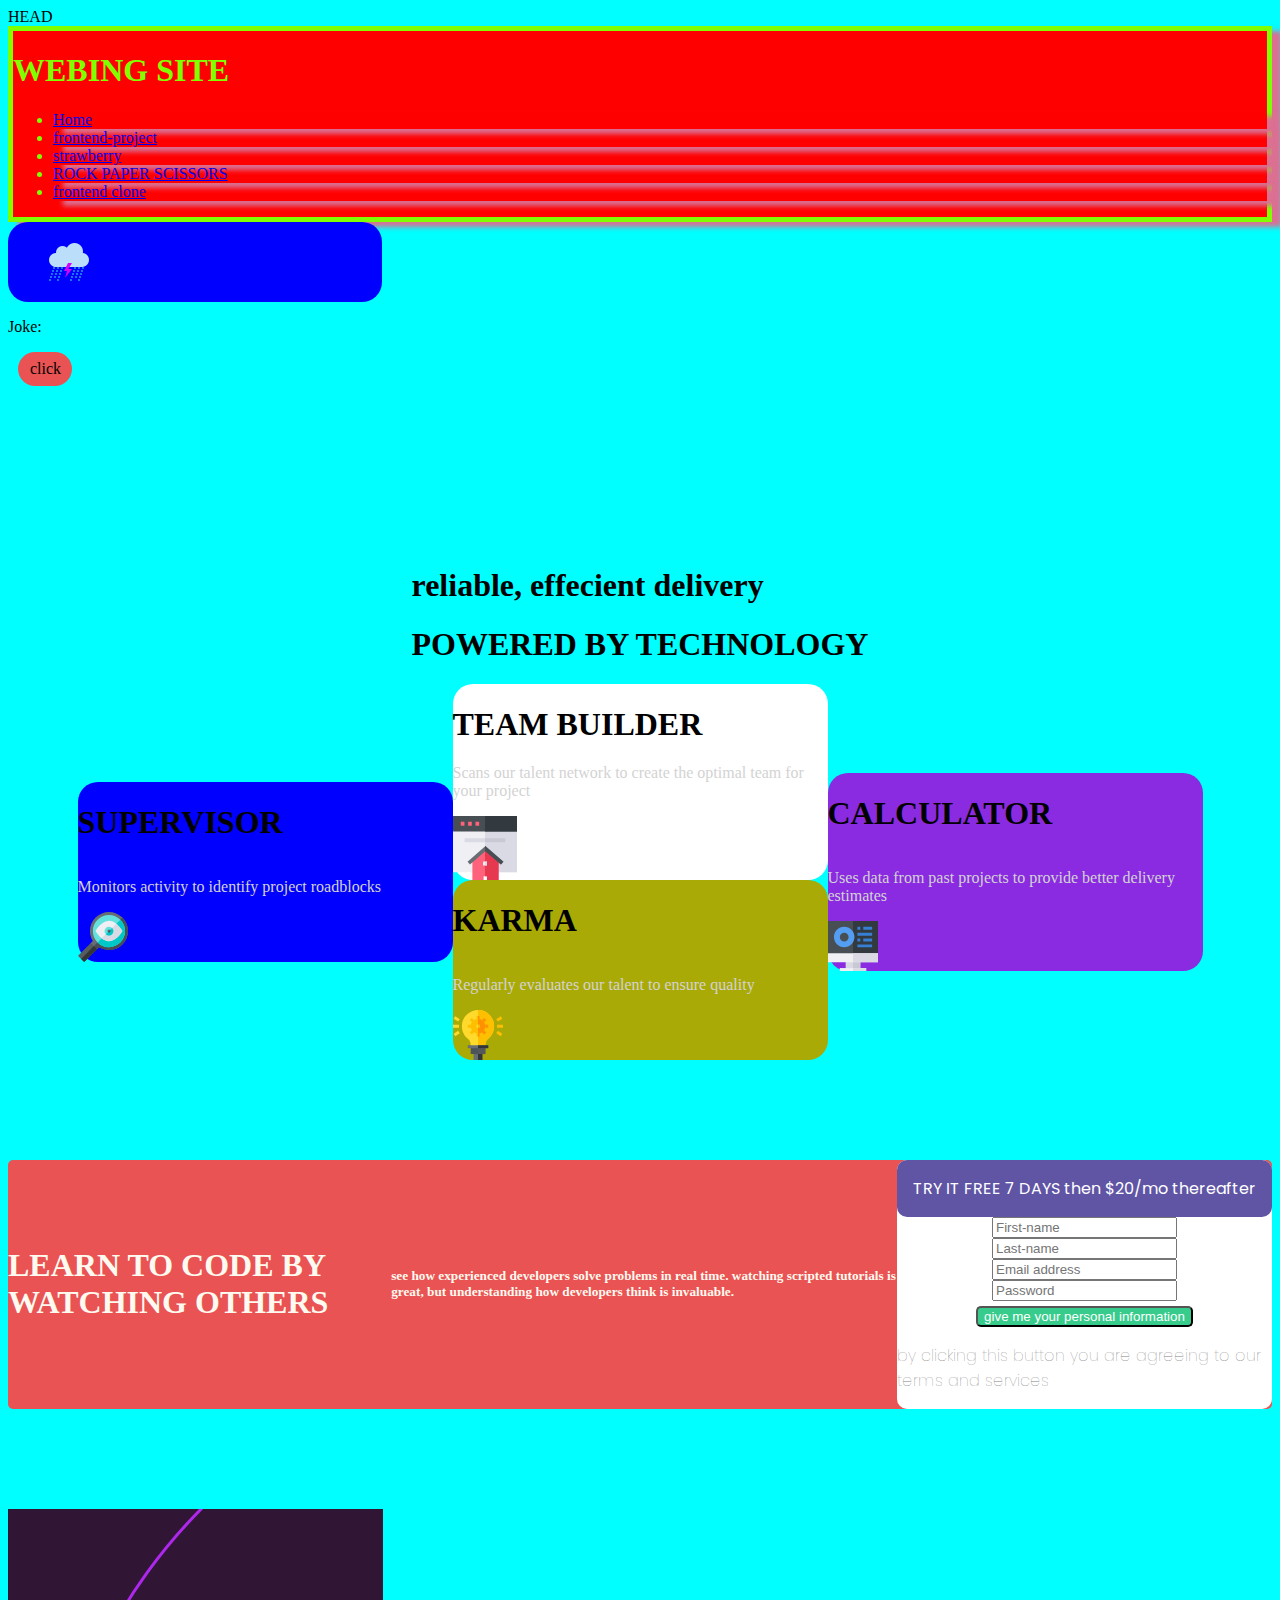
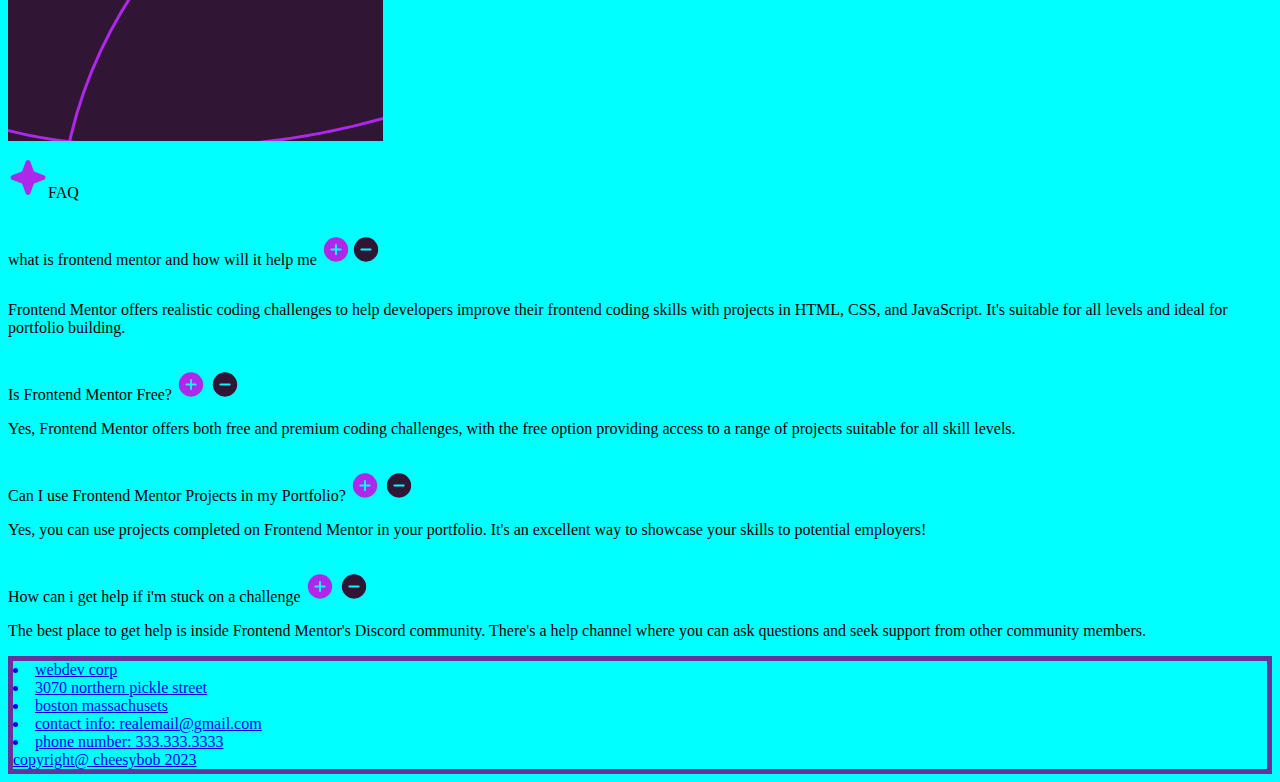
<file: index.html>
HEAD
<!DOCTYPE html>
<html lang="en">
<head>
    <meta charset="UTF-8">
    <meta name="viewport" content="width=device-width, initial-scale=1.0">
    <title>WEBSITE</title>
    <link rel="preconnect" href="https://fonts.googleapis.com">
<link rel="preconnect" href="https://fonts.gstatic.com" crossorigin>
<link href="https://fonts.googleapis.com/css2?family=Noto+Sans:wght@700&family=Open+Sans:ital,wght@0,400;0,600;1,700&family=Poppins:wght@300&family=Roboto&display=swap" rel="stylesheet">
    <link rel="stylesheet" href="/css/index.css">
    <link rel="stylesheet" href="https://cdnjs.cloudflare.com/ajax/libs/font-awesome/6.4.2/css/all.min.css" integrity="sha512-z3gLpd7yknf1YoNbCzqRKc4qyor8gaKU1qmn+CShxbuBusANI9QpRohGBreCFkKxLhei6S9CQXFEbbKuqLg0DA==" crossorigin="anonymous" referrerpolicy="no-referrer" />
</head>
<body>
    <header class="header">
        <h1 class="title"><i class="fa-solid fa-fish-fins"></i></i> WEBING SITE</h1>
            <ul class="nav">
                <link class="link" rel="stylesheet" href="/html/project.html">
                <li class="link"><a href="https://willfarr3.github.io/webdev/">Home</a></li>
                <li class="link"><a href="html/frontend-project.html">frontend-project</a></li>
                <li class="link"><a href= "html/strawberry.html">strawberry</a></li>
                <li class="link"><a href= "html/rps.html">ROCK PAPER SCISSORS</a></li>
                <li class="link"><a href="/html/frontend.html">frontend clone</a></li>
            </ul>
    </header>
    
    <main>
        
    


        <div class="wheather">
            <h3 class="place"></h3>
            <div class="div1">
                <p class="date"></p>
                <p class="time"></p>
            </div>
            <img src="/imgs/rain-storm.png" class="icon" alt="">
            <div class="right-side">
                <p class="temp"></p>
                <p class="type"></p>
            </div>
        </div>


        <div>
            <p>Joke: <span class="output"></span></p> 
            <p class="joke-button">click</p>
        </div>



        
        <section class="midterm">
            <div class="box-header">
                <h1>reliable, effecient delivery</h1>
                <h1 class="box-head-2">POWERED BY TECHNOLOGY</h1>
            </div>
            <div class="cards">

                <div class="left-box">
                    <div class="left-card card">
                        <h1>SUPERVISOR</h1>
                        <p class="side-header">Monitors activity to identify project roadblocks</p>
                        <img class="sup-img" src="/imgs/icon-supervisor.svg" alt="">
                    </div>
                </div>
                <div class="middle-cards card">
                    <div class="top-card">
                        <h1> TEAM BUILDER</h1>
                        <p class="side-header">Scans our talent network to create the optimal team for your project</p>
                        <img src="/imgs/icon-team-builder.svg" alt="">

                    </div>

                    <div class="bottom-card card">
                        <h1>KARMA</h1>
                        <p class="side-header">Regularly evaluates our talent to ensure quality</p>
                        <img class="sup-img" src="/imgs/icon-karma.svg" alt="">
                    </div>
                </div>
                <div class="right-box">
                    <div class="right-card card">
                        <h1>CALCULATOR</h1>
                        <p class="side-header">Uses data from past projects to provide better delivery estimates</p>
                        <img class="sup-img" src="/imgs/icon-calculator.svg" alt="">
                    </div>
                </div>
           </div>
        </section>
<div class="side-words">
        <h1>
            LEARN TO CODE BY WATCHING OTHERS
        </h1>
        <h5>
            see how experienced developers solve problems in real time. watching scripted tutorials is great, but understanding how developers think is invaluable. 
        </h5>
        
        <section class="sign-up-form">
             
            <div class="holding-box">
                
                <div class="purple-box">
                   <p>TRY IT FREE 7 DAYS then $20/mo thereafter</p>
                 </div>
                 
              <div class="main-box">
                
                  <input type="text" id="first name" placeholder="First-name">
                  <input type="text" id="last name" placeholder="Last-name">
                  <input type="text" id="email-address" placeholder="Email address">
                  <input type="text" id="password" placeholder="Password">
                    <button type="submit" id="personal-info" class="button">give me your personal information</button>
                   <p class="terms">by clicking this button you are agreeing to our terms and services</p>
                 </div>
             </div>
        </section>
</div>
    

    
    <div>
        <img src="/imgs/backround.svg" alt="">
    </div>
    <div class="card">
        <p class="inner-card"> <img src="/imgs/icon-star.svg" alt="">FAQ</p>
        <p id='first-btn' class="inner-card">what is frontend mentor and how will it help me <img id="plus-btn" src="/imgs/icon-plus.svg" alt=""><img id="minus-btn" src="/imgs/icon-minus.svg" alt=""></p>
        <p class="side-heading">Frontend Mentor offers realistic coding challenges to help developers improve their frontend coding skills with projects in HTML, CSS, and JavaScript. It's suitable for all levels and ideal for portfolio building. </p>
        
        <div>
            <p id="second-btn" class="inner-card"> Is Frontend Mentor Free? <img id="plus-btn" src="/imgs/icon-plus.svg" alt=""> <img id="minus-btn" src="/imgs/icon-minus.svg" alt=""></p>
            <p class="side-heading">Yes, Frontend Mentor offers both free and premium coding challenges, with the free option providing access to a range of projects suitable for all skill levels.</p>
            </div>
        <div class="sec-drop"> <p id="third-btn" class="inner-card"> Can I use Frontend Mentor Projects in my Portfolio? <img id="plus-btn" src="/imgs/icon-plus.svg" alt=""> <img id="minus-btn" src="/imgs/icon-minus.svg" alt=""></p>
            <p class="side-heading">Yes, you can use projects completed on Frontend Mentor in your portfolio. It's an excellent way to showcase your skills to potential employers! </p>
        </div> 
        <div><p id="fourth-btn" class="inner-card">How can i get help if i'm stuck on a challenge <img id="plus-btn" src="/imgs/icon-plus.svg" alt=""> <img id="plus-btn" src="/imgs/icon-minus.svg" alt=""></p>
            <p class="side-heading">The best place to get help is inside Frontend Mentor's Discord community. There's a help channel where you can ask questions and seek support from other community members.</p>
        </div>
    </div>
    


    <script src="/js/replica.js"></script>
</body>
</html>

    </main>

    <footer class="footer">
        <a href="https://youtu.be/9M3NqnPhlSQ?si=hFqPE2Ip1ZKvLE5v" target="_blank"><i class="fa-solid fa-user-secret"></i>
        <a href="https://youtu.be/BO9ltRdCn_w?si=yf_t4J8ZX8oGZi9G" target="_blank"><i class="fa-solid fa-ghost"></i>
        <a href="https://github.com/willfarr3/webdev.git" target="_blank"><i class="fa-brands fa-github"></i></i>
        <li>webdev corp</li>
        <li>3070 northern pickle street</li>
        <li>boston massachusets</li>
        <li>contact info: realemail@gmail.com</li>
        <li>phone number: 333.333.3333</li>
        </li>copyright@ cheesybob 2023</li>
    </footer> 
    <script src="/js/index.js"></script>
    <!-- <i class="fa-solid fa-otter"></i> -->
    <!-- <i class="fa-solid fa-kiwi-bird"></i> -->
    <!-- <i class="fa-solid fa-spider"></i>\ -->
    <!-- <i class="fa-solid fa-spaghetti-monster-flying"></i> -->
    <!-- <i class="fa-solid fa-skull"></i> -->
    <!-- <i class="fa-solid fa-skull-crossbones"></i> -->
    <!-- <i class="fa-solid fa-shrimp"></i> -->
    <!-- <i class="fa-solid fa-radiation"></i> -->
    <!-- <i class="fa-solid fa-person-harassing"></i> -->
    <!-- <i class="fa-solid fa-hand-middle-finger"></i> -->
    <!-- <i class="fa-solid fa-fire-flame-curved"></i> -->
</body>
</html>
</file>
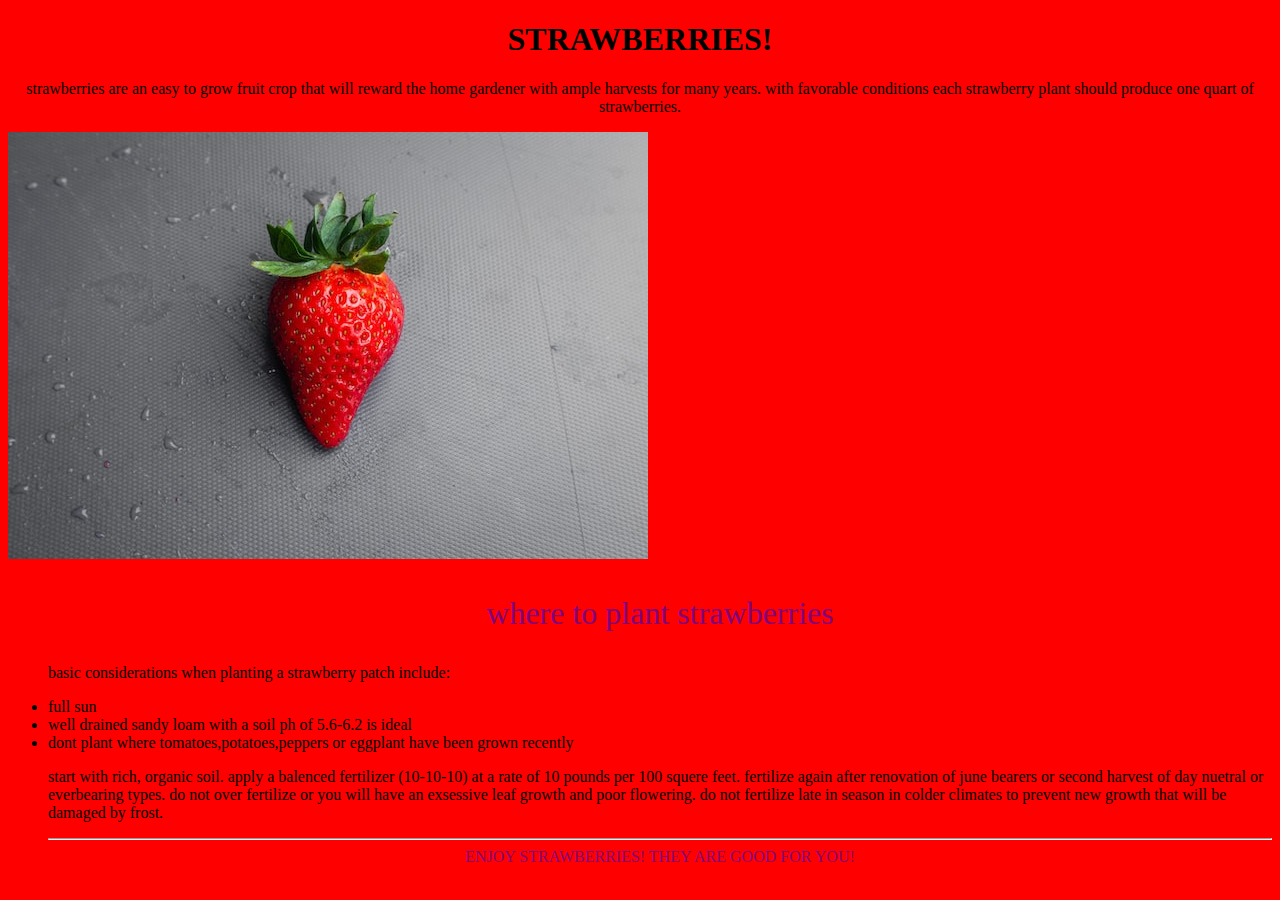
<file: pickle.html>
<!DOCTYPE html>
<html lang="en">
<head>
    <meta charset="UTF-8">
    <meta name="viewport" content="width=device-width, initial-scale=1.0">
    <title>Document</title>
    <link rel="stylesheet" href="pickle.css">
</head>
<body>
    <h1 class="title">STRAWBERRIES!</h1>
    <p class="description">strawberries are an easy to grow fruit crop that will reward the home gardener with ample harvests for many years. with favorable conditions each strawberry plant should produce one quart of strawberries.</p>
    <img src="/imgs/strawberry.jpg" alt="strawberry">
    <ul>
    <p class="where">where to plant strawberries</p>
        <p>basic considerations when planting a strawberry patch include:</p>
            <li>full sun</li>
            <li>well drained sandy loam with a soil ph of 5.6-6.2 is ideal</li>
            <li>dont plant where tomatoes,potatoes,peppers or eggplant have been grown recently</li>
    <p>start with rich, organic soil. apply a balenced fertilizer (10-10-10) at a rate of 10 pounds per 100 squere feet. fertilize again after renovation of june bearers or second harvest of day nuetral or everbearing types. do not over fertilize or you will have an exsessive leaf growth and poor flowering. do not fertilize late in season in colder climates to prevent new growth that will be damaged by frost.</p>
    <hr>
    <p class="end">ENJOY STRAWBERRIES! THEY ARE GOOD FOR YOU!</p>
</ul>
</body>
</html>
</file>
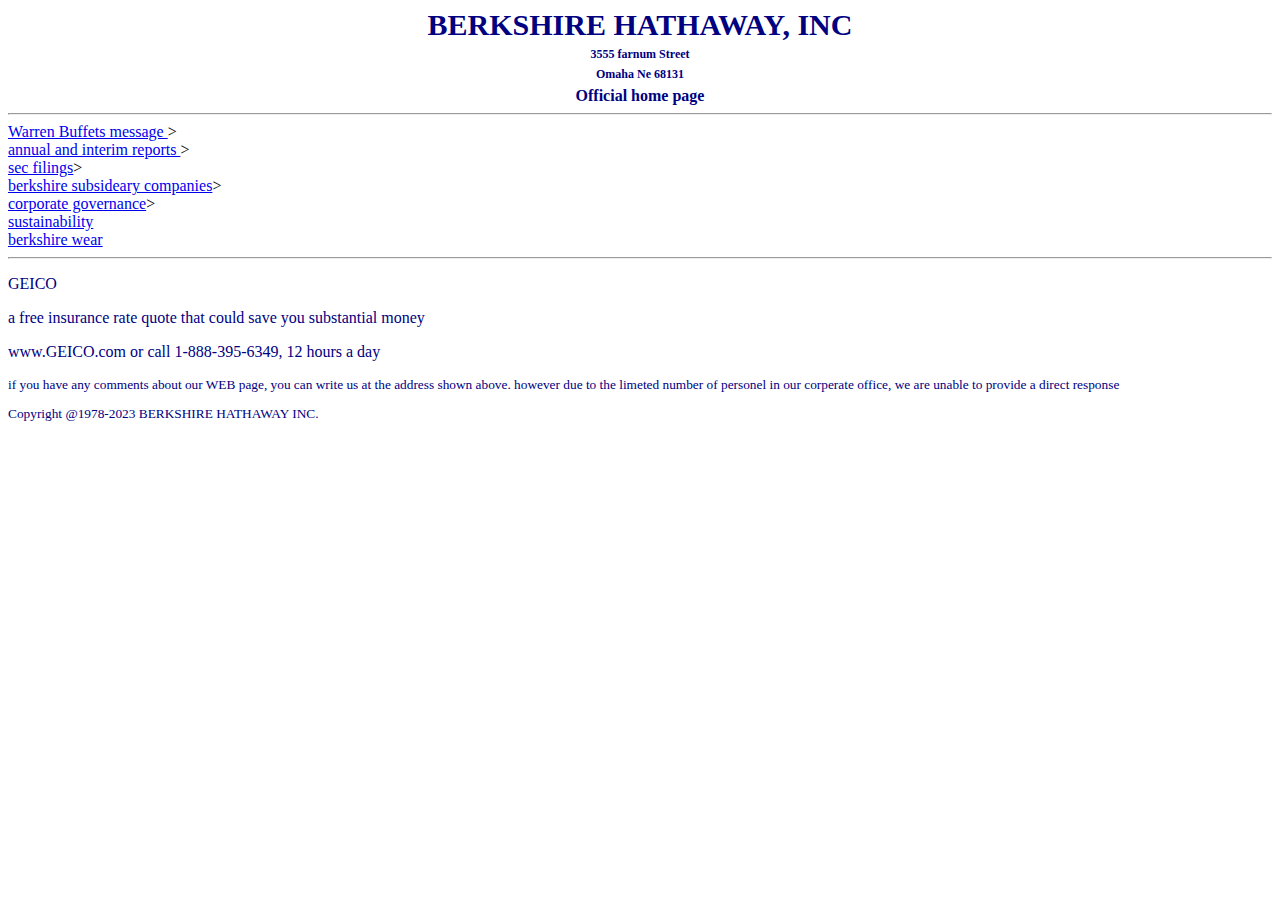
<file: html/berk-hath.html>
<!DOCTYPE html>
<html lang="en">
<head>
    <meta charset="UTF-8">
    <meta name="viewport" content="width=device-width, initial-scale=1.0">
    <title>Document</title>
    <link rel="stylesheet" href="../css/berk-hath.css">
</head>
<body>
    
    <p class="address top-line"><span class="first letter">Berkshire Hathaway, inc</span class="inc"> </p>
    <p class="address mid-line">3555 farnum Street</p>
    <p class="address mid-line">Omaha Ne 68131</p>
    <p class="address bot-line">Official home page</p>
        <hr>
        <ul_class="left-list">
            <li><a href="https://berkshirehathaway.com/message.html"target="_blank">Warren Buffets message </a>></a></li>
            <li><a href="https://berkshirehathaway.com/reports.html"target="_blank">annual and interim reports </a>></a></li>
        <li><a href="https://www.sec.gov/cgi-bin/browse-edgar?company=berkshire+hathaway&match=&CIK=&filenum=&State=&Country=&SIC=&owner=exclude&Find=Find+Companies&action=getcompany"target="_blank">sec filings</a>></a></li>
       <div>
        <li><a href="https://berkshirehathaway.com/subs/sublinks.html"target="_blank">berkshire subsideary companies</a>></a></li>
        <li><a href="https://berkshirehathaway.com/govern/govern.html"target="_blank">corporate governance</a>></a></li>
        <li><a href="https://berkshirehathaway.com/sustainability/sustainabilityintro.html"target="_blank">sustainability</a></li>
        <li><a href="https://berkshirewear.com/"target="_blank">berkshire wear</a></li><hr></ul_class="right-list">
    </div>

    <p class="geico">GEICO</p>
    <p class="geico">a free insurance rate quote that could save you substantial money</p>
    <p class="geico">www.GEICO.com or call 1-888-395-6349, 12 hours a day</p>


<p class="end-words">if you have any comments about our WEB page, you can write us at the address shown above. however due to the limeted number of personel in our corperate office, we are unable to provide a direct response</p>


<p class="end-words"><a href="https://berkshirehathaway.com/disclaimer.html" target="legal disclaimer"></a></p>

<p class="end-words">Copyright @1978-2023 BERKSHIRE HATHAWAY INC.</p>
</body>
</html>
</file>
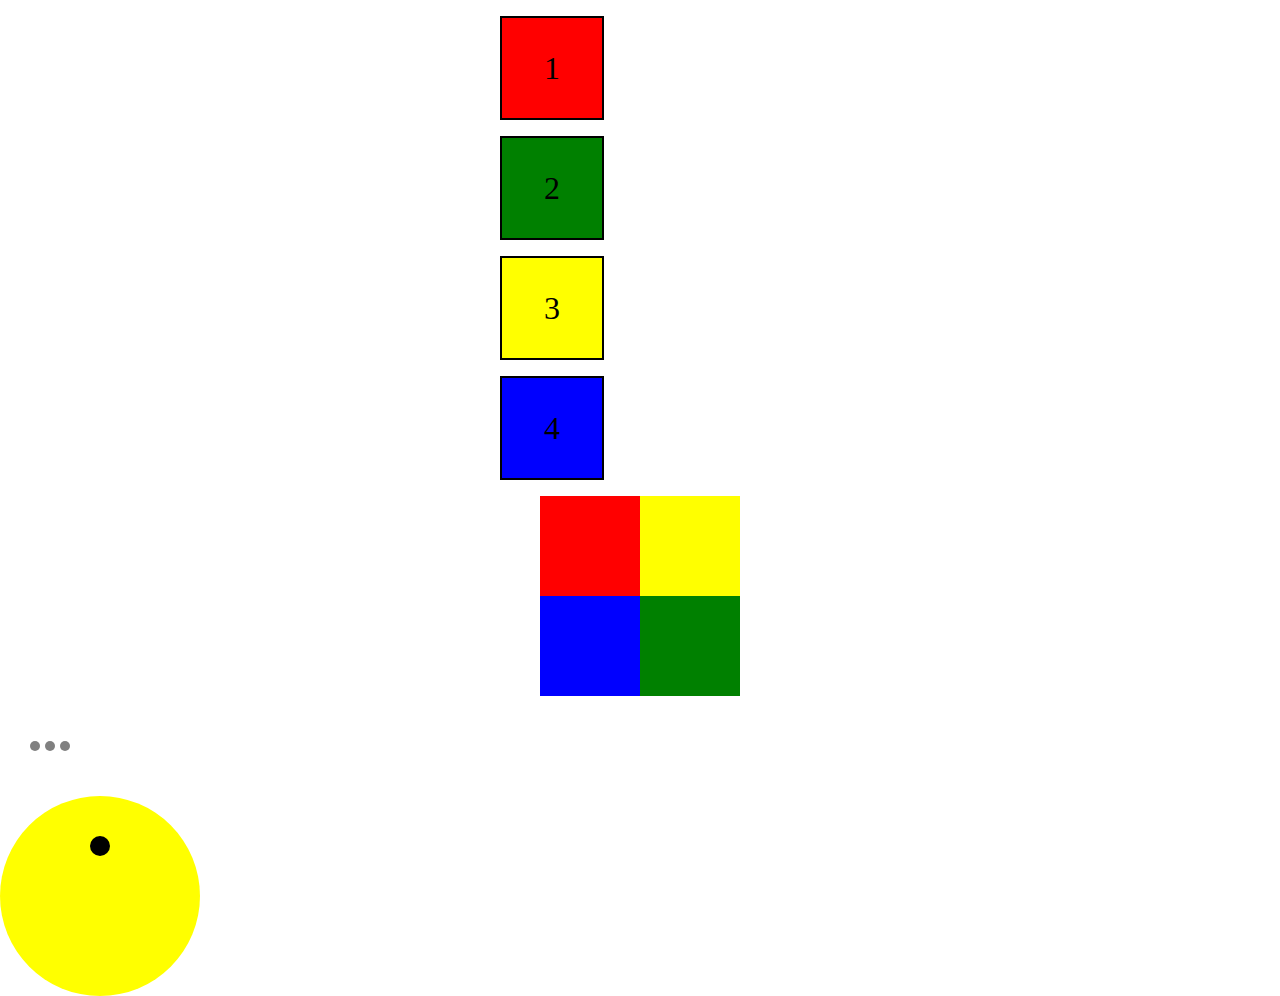
<file: html/extra.html>
<!DOCTYPE html>
<html lang="en">
<head>
    <meta charset="UTF-8">
    <meta name="viewport" content="width=device-width, initial-scale=1.0">
    <link rel="stylesheet" href="/css/extra.css">
    <title>Document</title>
</head>
<body>
    <main>
        <div class="box box1">1</div>
        <div id="ex2">
            <div class="box box2">2</div>
            <div class="box box3">3</div>
        </div>
        <div class="box box4">4</div>

        <div id="main">
            <div class="content">chicken sandwich</div>
            <div class="topleft"></div> <div class="topright"></div>
            <div class="bottomleft"></div> <div class="bottomright"></div>
        </div>
    </main>

<div class="stabilizer">           
    <div class="first"></div>
    <div class="second"></div>
    <div class="third"></div>                                                                                         
</div>

<div class="pac-man">
    <div class="half-circle">
        <div class="eye"></div>
    </div>
    <div class="half-2"></div>
</div>                                                                  
</body>
</html>
</file>
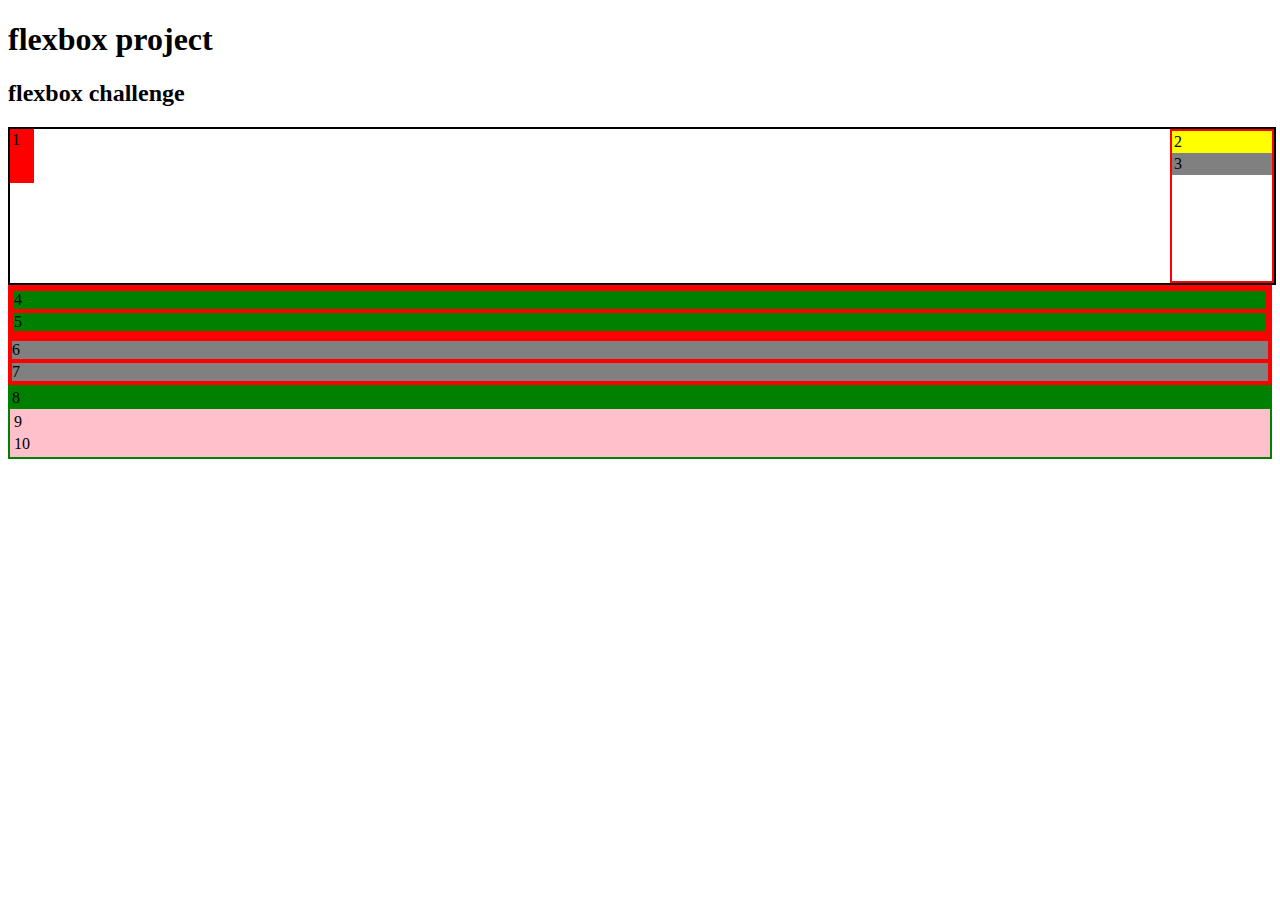
<file: html/flex-box.html>
<!DOCTYPE html>
<html lang="en">
<head>
    <meta charset="UTF-8">
    <meta name="viewport" content="width=device-width, initial-scale=1.0">
    <title>flex box</title>
    <link rel="stylesheet" href="../css/flex-box.css">
</head>
<body>
    <h1>flexbox project</h1>
    <h2>flexbox challenge</h2>
    <div class="chal_one">
        <div class="box-upper">
            <div class="top-left box">1</div>
            <div class="top-right">
                <div class="inner-left">2</div>
                <div class="inner-right">3</div>
            </div>
        </div>
        <div class="middle-box">
            <div class="inside-left">
                <div class="inside-left">4</div>
                <div class="inside-left">5</div>
            </div>
            <div class="inside-left"></div>
                <div class="inside-right">6</div>
                 <div class="inside-right">7</div>
            </div>
        </div>
        <div class="end-box">
            <div class="outside-box">8</div>
            <div class="inside-box">
                <div class="inside-box">9</div>
                <div class="inside-box">10</div>
            </div>
        </div>
    </div>
    <!-- <h2>exercises</h2>
    <div class="flex-container"></div>
        <div class="number-1">1</div>
        <div class="number-2">2</div>
        <div class="number-3">3</div>
        <div class="number-4">4</div> -->
































         
</body>
</html>
</file>
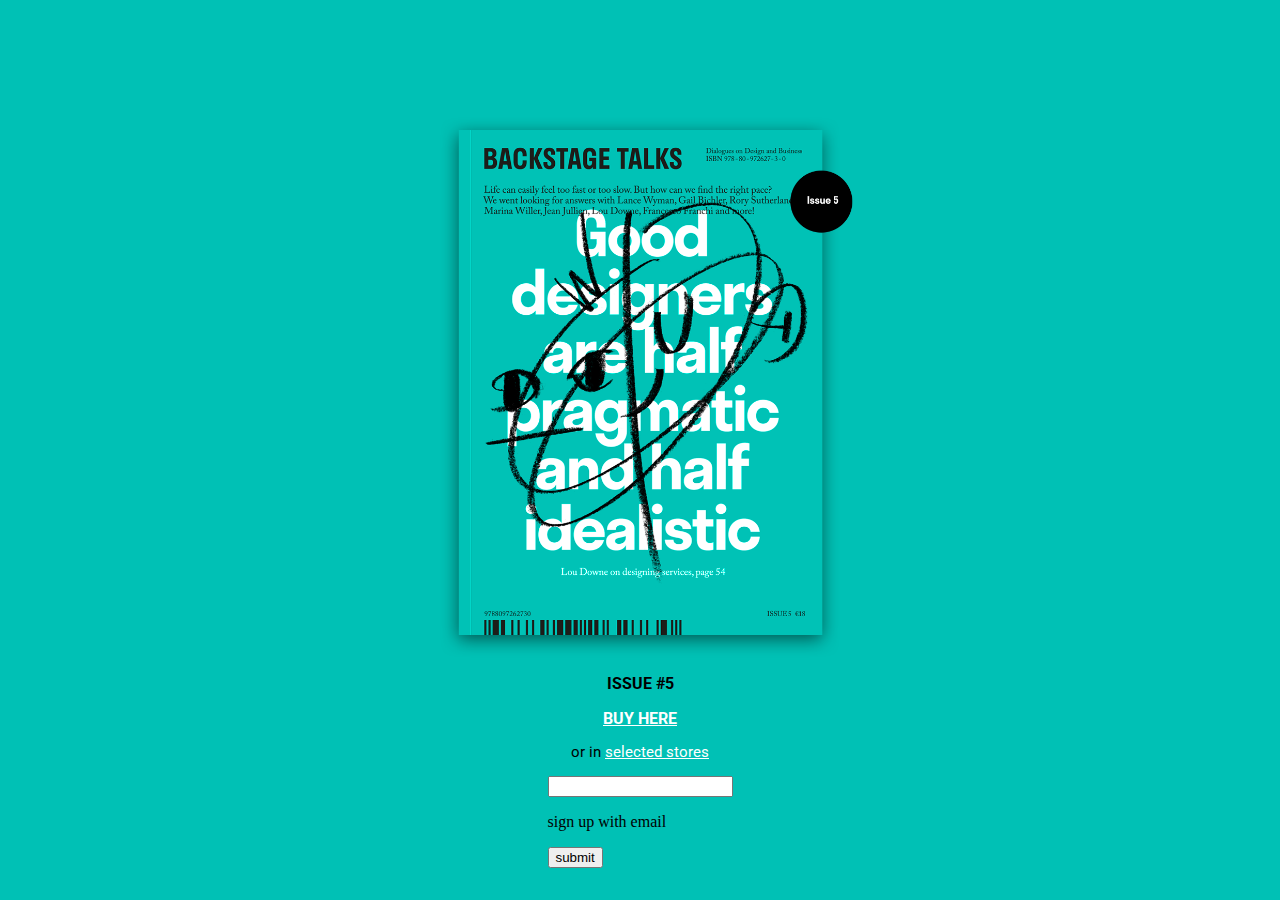
<file: html/frontend-project.html>
<!DOCTYPE html>
<html lang="en">
<head>
    <meta charset="UTF-8">
    <meta name="viewport" content="width=device-width, initial-scale=1.0">
    <link rel="stylesheet" href="../css/frontend-project.css">
    <title>frontend project</title>
    <link rel="preconnect" href="https://fonts.googleapis.com">
<link rel="preconnect" href="https://fonts.gstatic.com" crossorigin>
<link href="https://fonts.googleapis.com/css2?family=Roboto&display=swap" rel="stylesheet">
<link rel="stylesheet" href="https://cdnjs.cloudflare.com/ajax/libs/font-awesome/6.4.2/css/all.min.css" integrity="sha512-z3gLpd7yknf1YoNbCzqRKc4qyor8gaKU1qmn+CShxbuBusANI9QpRohGBreCFkKxLhei6S9CQXFEbbKuqLg0DA==" crossorigin="anonymous" referrerpolicy="no-referrer" />
</head>
<body>
     <img src="/imgs/book.png" alt="">
    <p class="issue">issue #5</p>
    <a class="buy" href="https://brot.sk/products/backstage-talks-5?_pos=3&_sid=1c5730cc8&_ss=r">BUY HERE</a>
    <p class="start">or in <a class="stores" href="https://backstagetalks.com/stocklist.php">selected stores</a></span></p>
    <form action="">
        <input type="text">
        <p class="email">sign up with email</p>
        <button id="submit">submit</button>
    </form>
    <script src="../js/frontend.js"></script>
</body>
</html>
<!-- <p class="buy">BUY HERE</p> -->
</file>
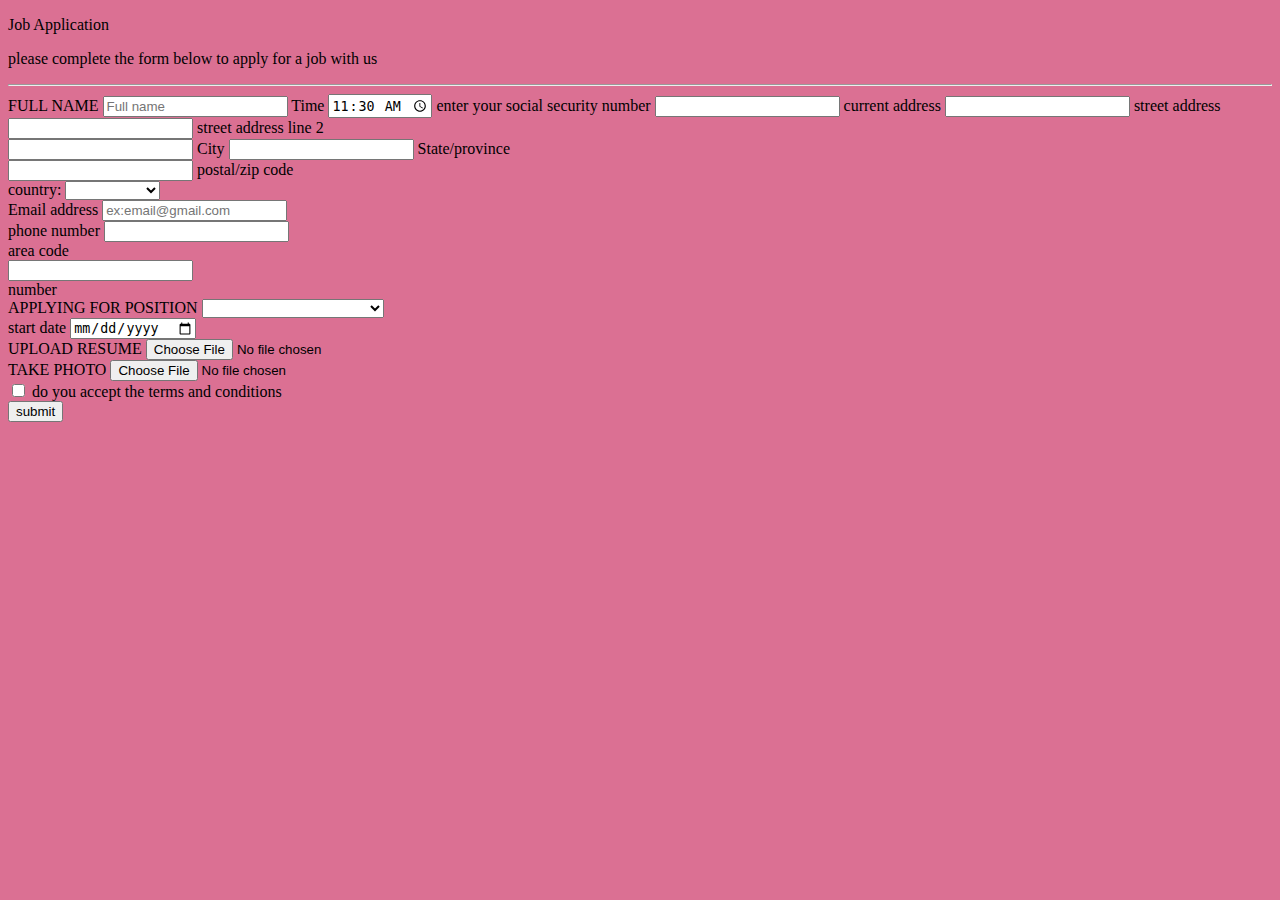
<file: html/frontend.html>
<!DOCTYPE html>
<html lang="en">
<head>
    <meta charset="UTF-8">
    <meta name="viewport" content="width=device-width, initial-scale=1.0">
    <link rel="stylesheet" href="../css/frontend.css">
    <link rel="preconnect" href="https://fonts.googleapis.com">
    <link rel="stylesheet" href="https://cdnjs.cloudflare.com/ajax/libs/font-awesome/6.4.2/css/all.min.css" integrity="sha512-z3gLpd7yknf1YoNbCzqRKc4qyor8gaKU1qmn+CShxbuBusANI9QpRohGBreCFkKxLhei6S9CQXFEbbKuqLg0DA==" crossorigin="anonymous" referrerpolicy="no-referrer" />
<link rel="preconnect" href="https://fonts.gstatic.com" crossorigin>
<link href="https://fonts.googleapis.com/css2?family=Noto+Sans:wght@700&family=Open+Sans:ital,wght@0,400;0,600;1,700&family=Roboto&display=swap" rel="stylesheet">
    <title>hurgablurgablug</title>
</head>
<body>
    <section class="job-app">
        <p class="start">Job Application</p>
        <p class="sub">please complete the form below to apply for a job with us</p>
        <hr>
        <form action="">
            <label for="full name">FULL NAME</label>
            <input type="text" placeholder="Full name"> 
            <label for="time">Time</label>
            <input type="time" id="time" value="11:30"> 
            <label for="ssn">enter your social security number</label>
            <input type="ssn" id="ssn"> 
            <label for="address">current address</label>
            <input type="text" id="address">
            <label for="address">street address</label>
            <input type="text" id="address">
            <label for="address">street address line 2</label>

            <div class="sideways">
                <input type="text" id="city">
                <label for="city">City</label>
                <input type="text" id="state/province">
                <label for="state/province">State/province</label>
            </div>

            <div class="sideways">
                <input type="text" id="postal/zip code">
                <label for="postal/zip code">postal/zip code</label>
            </div>
        </form>
        <form>
            <label for="country">country:</label>
            <select name="country" id="country">
                <option value=""></option>
                <option value="tonga">tonga</option>
                <option value="finland">finland</option>
                <option value="burkina faso">burkina faso</option>
                <option value="mongolia">mongolia</option>
                <option value="china">china</option>
            </select>
        </form>
        <div class="sideways">
            <label for="email">Email address</label>
            <input type="text" id="email" placeholder="ex:email@gmail.com">
        </div>
        <div class="sideways">
            <label class="phone" for="phone number">phone number</label>
            <input type="text" id="area code">
            <div class="straight">
                <label for="area code">area code</label>
            </div>
            <input type="text" id="number">
            <div class="straight">
                <label for="number">number</label>
            </div>
        </div>
        <div class="sideways">
            <label for="job">APPLYING FOR POSITION</label>
            <select name="job" id="job">
                <option value=""></option>
                <option value="girl scout">girl scout</option>
                <option value="bear tamer">bear tamer</option>
                <option value="dwayne the rock johnson">dwayne the rock johnson</option>
                <option value="eugene the pebble jackson">eugene the pebble jackson</option>
                <option value="money launderer">money launderer</option>
                <option value="accountant">accountant :[</option>
            </select>
        </div>
        <!-- start date -->
        <div class="sideways">
            <label for="start date">start date</label>
            <input type="date" id="start date">
        </div>

        <div class="sidewys">
            <label for="upload resume">UPLOAD RESUME</label>
            <input type="file" id="upload resume">
        </div>

        <!-- photo-->
        <div class="sideways">
        <label for="photo">TAKE PHOTO</label>
        <input type="file" id="photo">
        </div> 

        <!-- checkbox -->
        <div class="sideways">
            <input type="checkbox" id="checkbox">
            <label for="terms">do you accept the terms and conditions</label>
        </div>

        <div>
            <button type="submit" id="submit" class="submit">submit</button>
        </div>
    </section>


    <script src="/js/replica.js"></script>
</body>
</html>
</file>
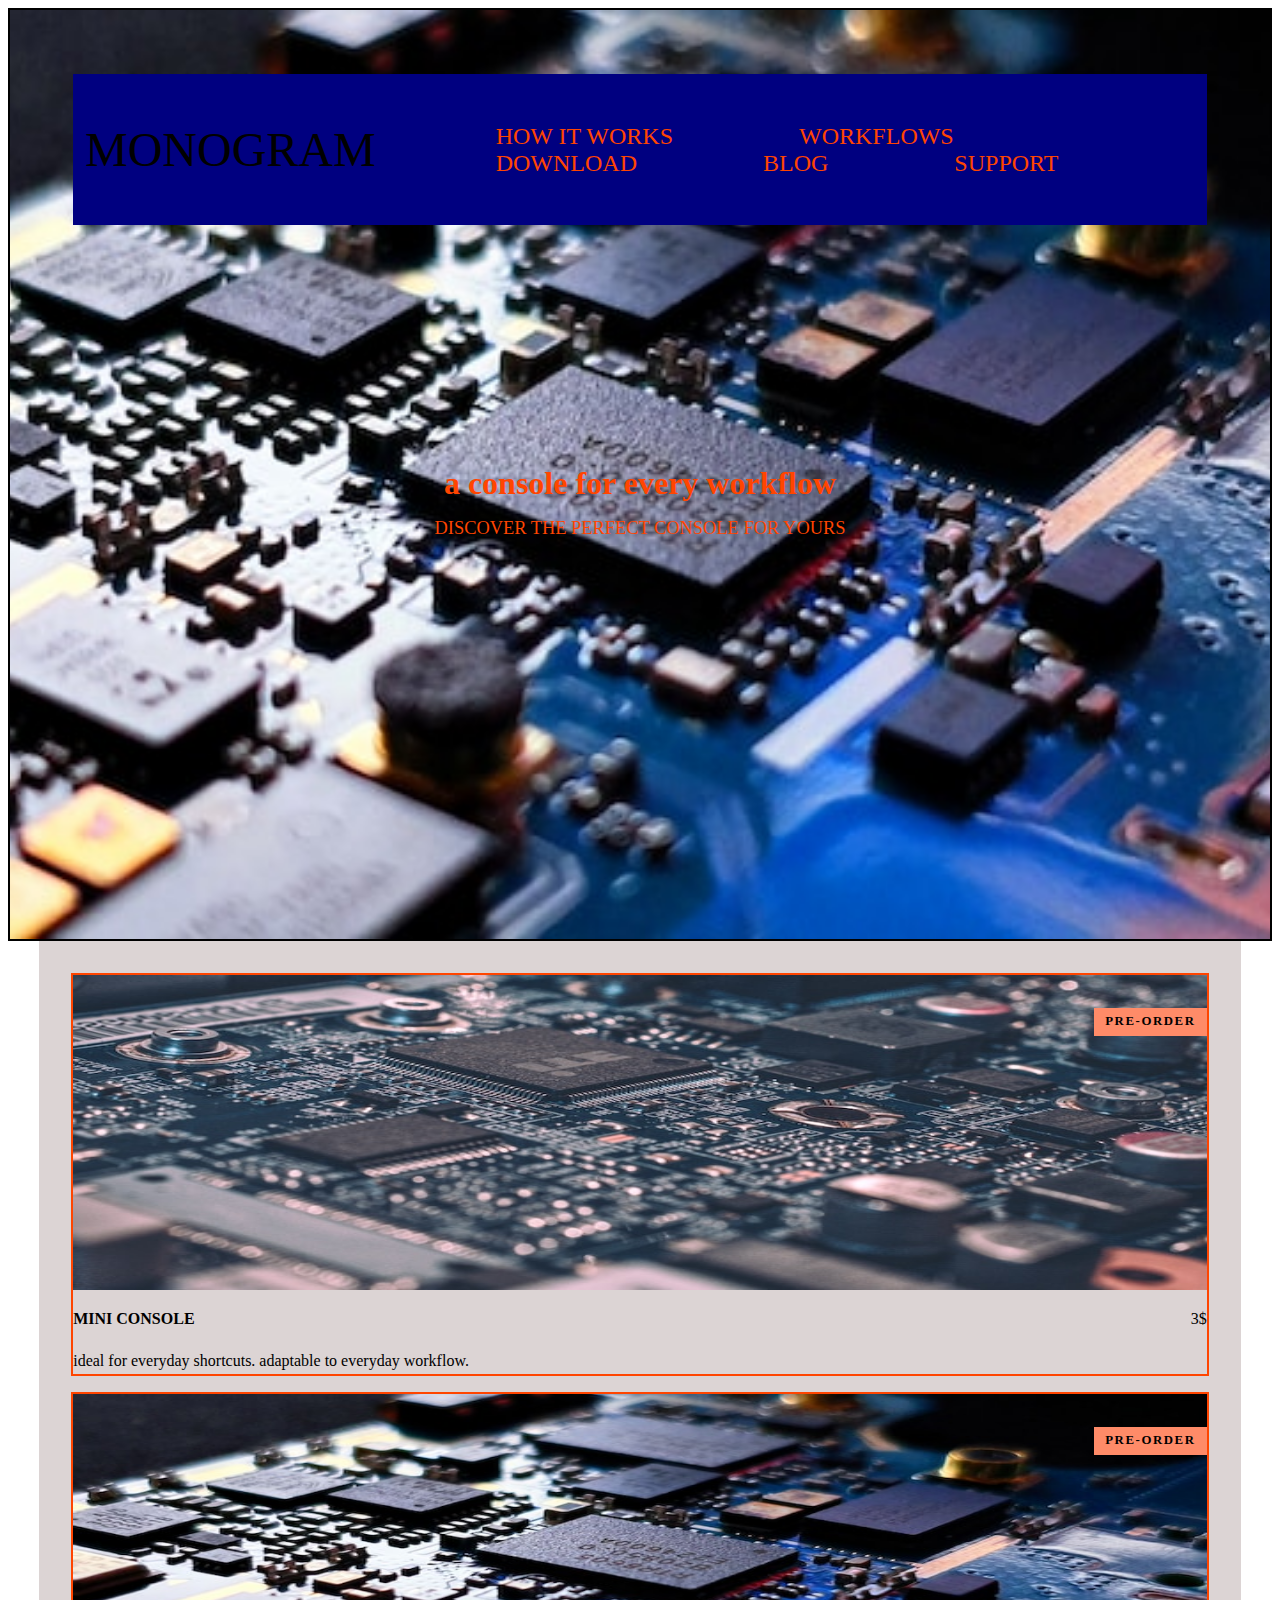
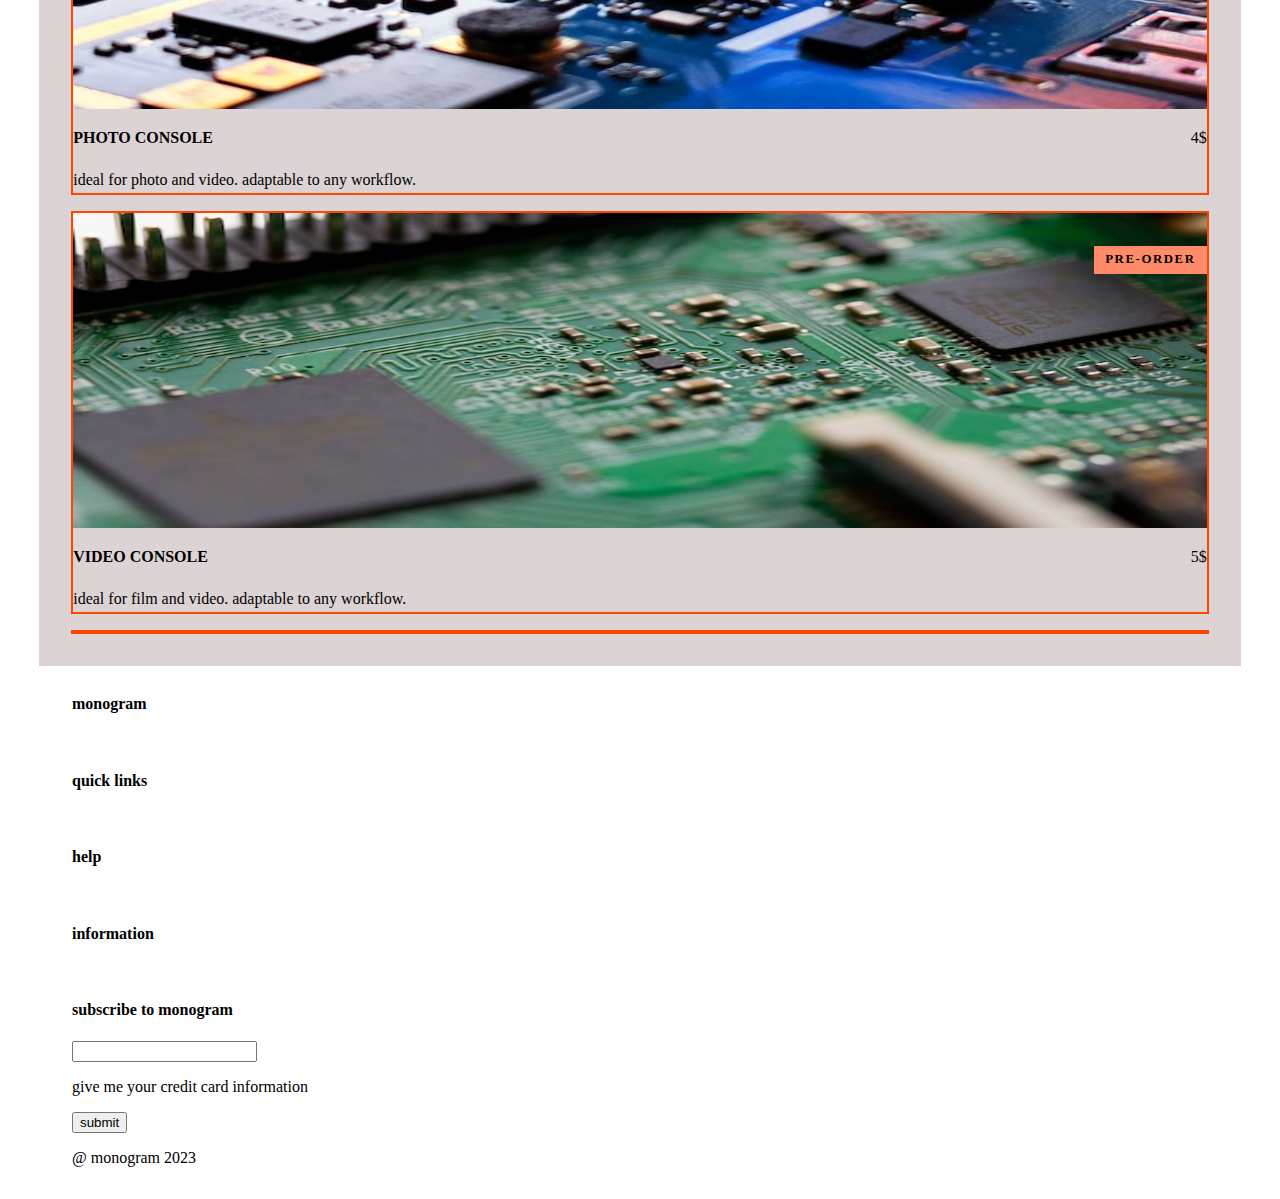
<file: html/monogram.html>
<!DOCTYPE html>
<html lang="en">
<head>
    <meta charset="UTF-8">
    <meta name="viewport" content="width=device-width, initial-scale=1.0">
    <title>monogram</title>
    <link rel="stylesheet" href="../css/monogram.css">
    <link rel="stylesheet" href="https://cdnjs.cloudflare.com/ajax/libs/font-awesome/6.4.2/css/all.min.css" integrity="sha512-z3gLpd7yknf1YoNbCzqRKc4qyor8gaKU1qmn+CShxbuBusANI9QpRohGBreCFkKxLhei6S9CQXFEbbKuqLg0DA==" crossorigin="anonymous" referrerpolicy="no-referrer" />
</head>
</head>
<body>
    <div class="hero-section">
        <header>
            <div class="header-left">
                <i class="fa-solid fa-dragon fa-flip"></i>
                <!-- put icon/icon -->
                <p>MONOGRAM</p>
            </div>
            <nav>
                <a href="#">how it works</a>
                <a href="#">workflows</a>
                <a href="#">download</a>
                <a href="#">blog</a>
                <a href="#">support</a>
            </nav>
        </header>
        <div class="hero">
            <h1>a console for every workflow</h1>
            <p>discover the perfect console for yours </p>
        </div>
    </div>
    <div class="products" id="0">
        <div class="product">
             <img src="../imgs/electronic-1.jpg" alt="mini console">
             <p class="pre-order-btn">Pre-Order</p>
             <!-- <p>pre order</p> -->
             <div class="item">
                <p class="item-name">mini console</p>
                <div class="shop-btn" id="2">shop now</div>
                <p class="item-price" id="2">3$</p>
             </div>
             <p class="item-description">ideal for everyday shortcuts. adaptable to everyday workflow.</p>
        </div>
        <div class="product" id="1">
            <img src="../imgs/electronic 2.jpg" alt="photo console">
            <p class="pre-order-btn">Pre-Order</p>
            <!-- <p>pre order</p> -->
            <div class="item">
               <p class="item-name">photo console</p>
               <div class="shop-btn" id="0">shop now</div>
               <p class="item-price" id="0">4$</p>
            </div>
            <p class="item-description">ideal for photo and video. adaptable to any workflow.</p>
        </div>
        <div class="product" id="3">
            <img src="../imgs/electronic 3.jpg" alt="photo console">
            <p class="pre-order-btn">Pre-Order</p>
            <!-- <p>pre order</p> -->
            <div class="item">
               <p class="item-name">video console</p>
               <div class="shop-btn" id="1">shop now</div>
               <p class="item-price" id="1">5$</p>
            </div>
            <p class="item-description">ideal for film and video. adaptable to any workflow.</p>
        </div>
        <div class="product" id="4">

        </div>
    </div>
    <footer>
        <div class="footer-col">
            <h4>monogram</h4>
            <p></p>
        </div>
        <div class="footer-col">
            <h4>quick links</h4>
            <p></p>
            <p></p>
            <p></p>
            <p></p>
        </div>
        <div class="footer-col">
            <h4>help</h4>
            <p></p>
            <p></p>
            <p></p>
        </div>
        <div class="footer-col">
            <h4>information</h4>
            <p></p>
            <p></p>
            <p></p>
            <p></p>
            <p></p>
        </div>
        <div class="footer-col">
            <h4>subscribe to monogram</h4>
            <form action="">
                <input type="text">
                <p>give me your credit card information</p>
                <button>submit</button>
            </form>
            <p><i class="fa-solid fa-face-grimace fa-spin"></i><i class="fa-solid fa-face-grimace fa-spin"></i><i class="fa-solid fa-face-grimace fa-spin"></i><i class="fa-solid fa-face-grimace fa-spin"></i></p>
            <p>@ monogram 2023</p>
            <!-- <form action="">
                <input type="text">
                <button>submit</button> -->

                <script src="../js/monogram.js"></script>
            </form>
        </div>

    </footer>
</body>
</html>
</file>
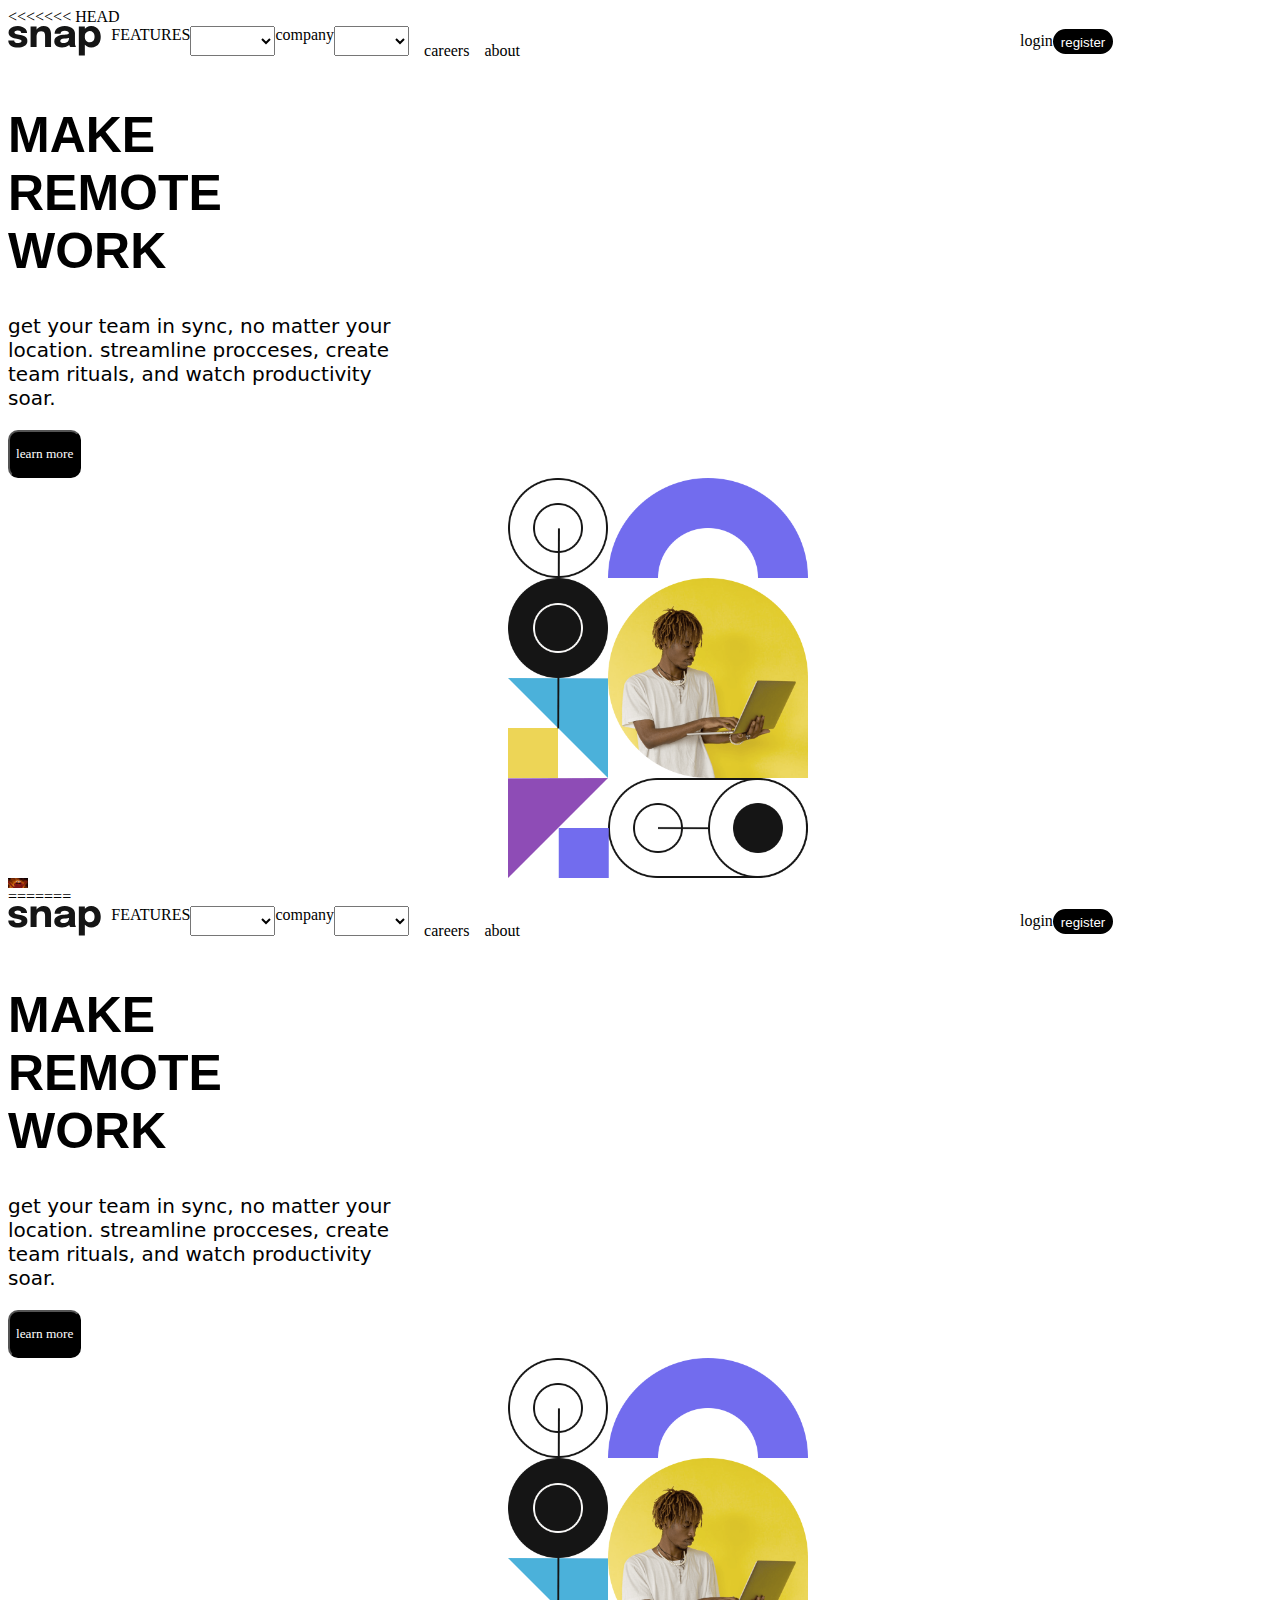
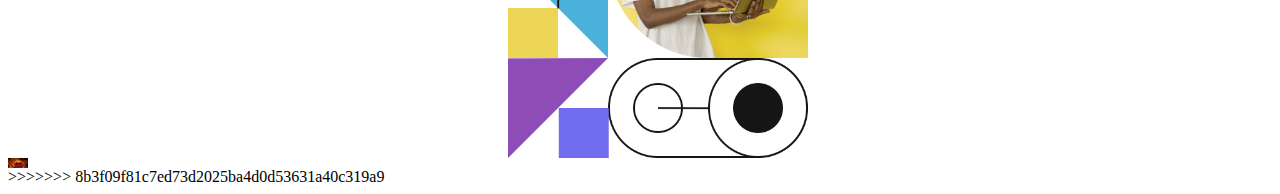
<file: html/project.html>
<<<<<<< HEAD
<!DOCTYPE html>
<html lang="en">
<head>
    <meta charset="UTF-8">
    <meta name="viewport" content="width=device-width, initial-scale=1.0">
    <title>snap</title>
    <link rel="preconnect" href="https://fonts.googleapis.com">
<link rel="preconnect" href="https://fonts.gstatic.com" crossorigin>
<link href="https://fonts.googleapis.com/css2?family=Permanent+Marker&family=Protest+Strike&display=swap" rel="stylesheet">
    <link rel="stylesheet" href="https://cdnjs.cloudflare.com/ajax/libs/font-awesome/6.4.2/css/all.min.css" integrity="sha512-z3gLpd7yknf1YoNbCzqRKc4qyor8gaKU1qmn+CShxbuBusANI9QpRohGBreCFkKxLhei6S9CQXFEbbKuqLg0DA==" crossorigin="anonymous" referrerpolicy="no-referrer" />
    <link rel="stylesheet" href="/css/project.css">
</head>
<body>
    <div class="header">
        <img src="/imgs/logo.svg" alt="" class="brand">
        <!-- <p class="brand">snap</p> -->
        <label class for="features">FEATURES</label>
        <select name="feature" id="feature">
            <option value=""></option>
            <option value="todo-list"><i class="fa-duotone fa-snowman" style="--fa-primary-color: #000000; --fa-secondary-color: #8a8585;">TO-DO list</i></option>
            <option value="calender">calender<i class="fa-duotone fa-skull fa-spin" style="--fa-primary-color: #000000; --fa-secondary-color: #715050;"></i></option>
            <option value="reminders"><i class="fa-duotone fa-meteor" style="--fa-primary-color: #ff0000; --fa-secondary-color: #ff0000; --fa-secondary-opacity: 0.6;"></i>reminders</option>
            <option value="planning"><i class="fa-solid fa-locust" style="color: #03d100;"></i>planning</option>
        </select>
        <label class="company" for="company">company</label>
        <select name="company" id="company">
            <option value=""></option>
            <option value="history">history</option>
            <option value="team">our team</option>
            <option value="blog">blog</option>
        </select>

        <p class="careers">careers</p>

        <p class="about">about</p>
        
        <div class="right-side">
            <p class="login">login</p>
            <button class="register-button">
                <p class="register">register</p>
            </button>
        </div>
    </div>
 
    <h1 class="slogan">MAKE REMOTE WORK</h1>
    <p class="main-text">get your team in sync, no matter your location. streamline procceses, create team rituals, and watch productivity soar.</p>
    <button class="button">
        <p class="button-text">learn more</p>
    </button>     
    <img src="/imgs/image-hero-desktop.png" alt="" class="image">
    <img src="/imgs/elmo.jpeg" alt="" class="elmo">

    <div class="logos">
        <i class="fa-solid fa-dumpster-fire fa-xl" style="color: #000000;"></i>
        <i class="fa-solid fa-baby fa-flip-both fa-xl"></i>
        <i class="fa-duotone fa-fish fa-flip fa-2xl" style="--fa-primary-color: #000000; --fa-secondary-color: #25a7b1; --fa-secondary-opacity: 0.6;"></i>
        <i class="fa-duotone fa-spaghetti-monster-flying fa-2xl" style="--fa-primary-color: #005eff; --fa-secondary-color: #ebf745; --fa-secondary-opacity: 0.6;"></i>
</body>

=======
<!DOCTYPE html>
<html lang="en">
<head>
    <meta charset="UTF-8">
    <meta name="viewport" content="width=device-width, initial-scale=1.0">
    <title>snap</title>
    <link rel="preconnect" href="https://fonts.googleapis.com">
<link rel="preconnect" href="https://fonts.gstatic.com" crossorigin>
<link href="https://fonts.googleapis.com/css2?family=Permanent+Marker&family=Protest+Strike&display=swap" rel="stylesheet">
    <link rel="stylesheet" href="https://cdnjs.cloudflare.com/ajax/libs/font-awesome/6.4.2/css/all.min.css" integrity="sha512-z3gLpd7yknf1YoNbCzqRKc4qyor8gaKU1qmn+CShxbuBusANI9QpRohGBreCFkKxLhei6S9CQXFEbbKuqLg0DA==" crossorigin="anonymous" referrerpolicy="no-referrer" />
    <link rel="stylesheet" href="/css/project.css">
</head>
<body>
    <div class="header">
        <img src="/imgs/logo.svg" alt="" class="brand">
        <!-- <p class="brand">snap</p> -->
        <label class for="features">FEATURES</label>
        <select name="feature" id="feature">
            <option value=""></option>
            <option value="todo-list"><i class="fa-duotone fa-snowman" style="--fa-primary-color: #000000; --fa-secondary-color: #8a8585;">TO-DO list</i></option>
            <option value="calender">calender<i class="fa-duotone fa-skull fa-spin" style="--fa-primary-color: #000000; --fa-secondary-color: #715050;"></i></option>
            <option value="reminders"><i class="fa-duotone fa-meteor" style="--fa-primary-color: #ff0000; --fa-secondary-color: #ff0000; --fa-secondary-opacity: 0.6;"></i>reminders</option>
            <option value="planning"><i class="fa-solid fa-locust" style="color: #03d100;"></i>planning</option>
        </select>
        <label class="company" for="company">company</label>
        <select name="company" id="company">
            <option value=""></option>
            <option value="history">history</option>
            <option value="team">our team</option>
            <option value="blog">blog</option>
        </select>

        <p class="careers">careers</p>

        <p class="about">about</p>
        
        <div class="right-side">
            <p class="login">login</p>
            <button class="register-button">
                <p class="register">register</p>
            </button>
        </div>
    </div>
 
    <h1 class="slogan">MAKE REMOTE WORK</h1>
    <p class="main-text">get your team in sync, no matter your location. streamline procceses, create team rituals, and watch productivity soar.</p>
    <button class="button">
        <p class="button-text">learn more</p>
    </button>     
    <img src="/imgs/image-hero-desktop.png" alt="" class="image">
    <img src="/imgs/elmo.jpeg" alt="" class="elmo">

    <div class="logos">
        <i class="fa-solid fa-dumpster-fire fa-xl" style="color: #000000;"></i>
        <i class="fa-solid fa-baby fa-flip-both fa-xl"></i>
        <i class="fa-duotone fa-fish fa-flip fa-2xl" style="--fa-primary-color: #000000; --fa-secondary-color: #25a7b1; --fa-secondary-opacity: 0.6;"></i>
        <i class="fa-duotone fa-spaghetti-monster-flying fa-2xl" style="--fa-primary-color: #005eff; --fa-secondary-color: #ebf745; --fa-secondary-opacity: 0.6;"></i>
</body>

>>>>>>> 8b3f09f81c7ed73d2025ba4d0d53631a40c319a9
</html>
</file>
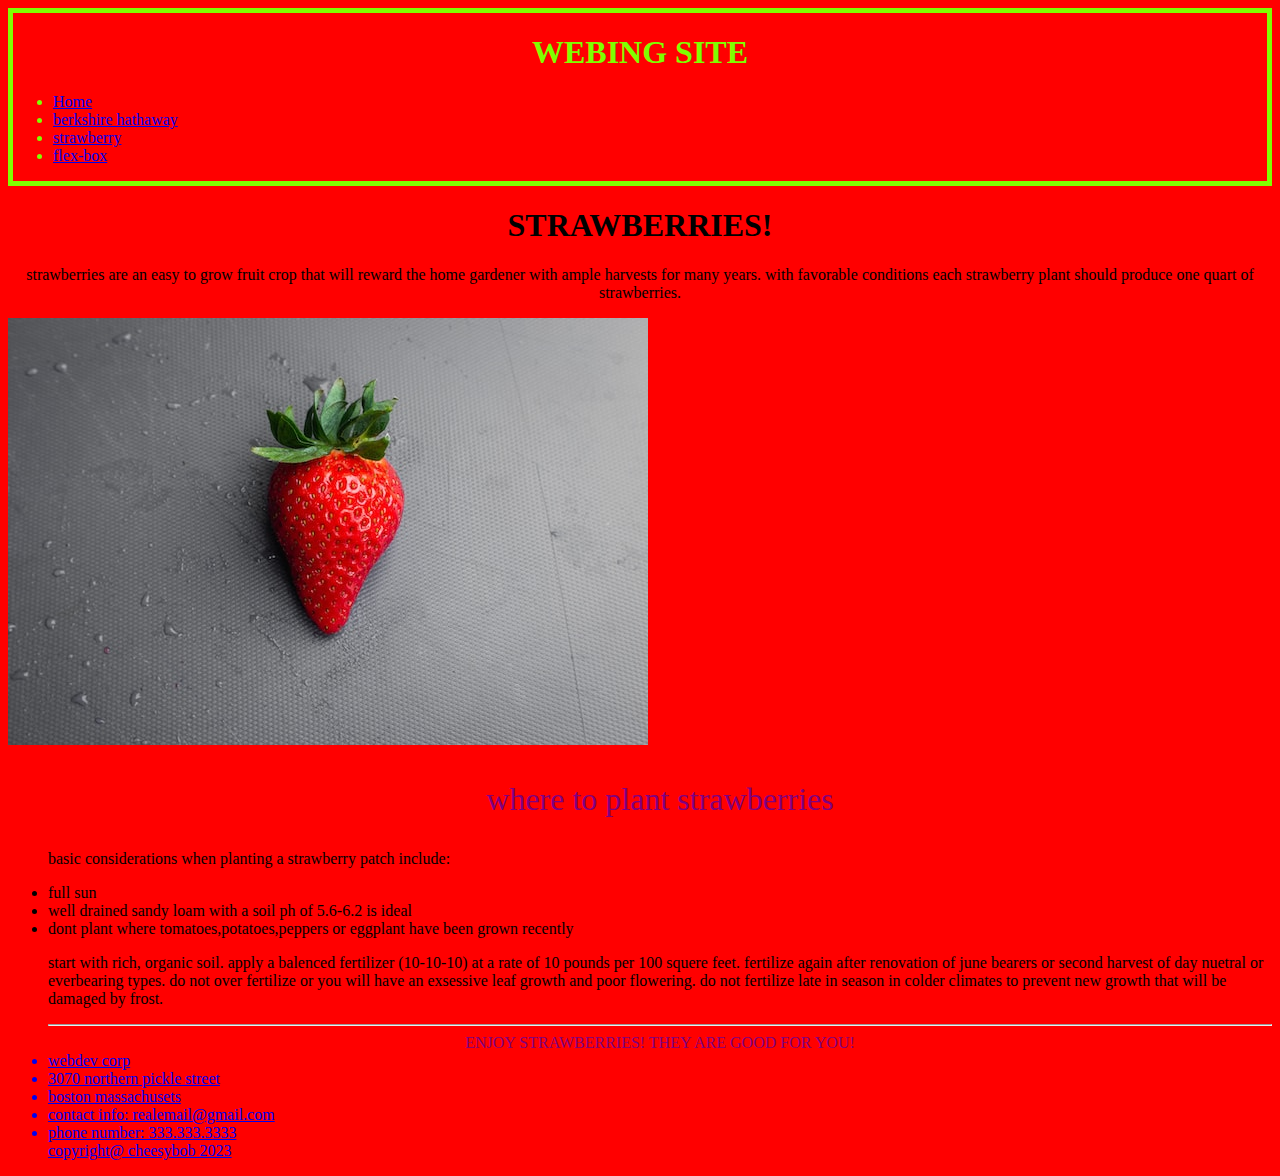
<file: html/strawberry.html>
<!DOCTYPE html>
<html lang="en">
<head>
    <meta charset="UTF-8">
    <meta name="viewport" content="width=device-width, initial-scale=1.0">
    <title>Document</title>
    <link rel="stylesheet" href="../css/strawberry.css">
</head>
<body>
    <header class="header">
        <h1 class="title"><i class="fa-solid fa-fish"></i> WEBING SITE</h1>
            <ul class="nav">
                <li class="link"><a href="https://willfarr3.github.io/webdev/">Home</a></li>
                <li class="link"><a href="html/berk-hath.html">berkshire hathaway</a></li>
                <li class="link"><a href= "html/strawberry.html">strawberry</a></li>
                <li class="link"><a href= "html/flex-box.html">flex-box</a></li>
            </ul>
    </header>
    <h1 class="title">STRAWBERRIES!</h1>
    <p class="description">strawberries are an easy to grow fruit crop that will reward the home gardener with ample harvests for many years. with favorable conditions each strawberry plant should produce one quart of strawberries.</p>
    <img src="../imgs/strawberry.jpg" alt="strawberry">
    <ul>
    <p class="where">where to plant strawberries</p>
        <p>basic considerations when planting a strawberry patch include:</p>
            <li>full sun</li>
            <li>well drained sandy loam with a soil ph of 5.6-6.2 is ideal</li>
            <li>dont plant where tomatoes,potatoes,peppers or eggplant have been grown recently</li>
    <p>start with rich, organic soil. apply a balenced fertilizer (10-10-10) at a rate of 10 pounds per 100 squere feet. fertilize again after renovation of june bearers or second harvest of day nuetral or everbearing types. do not over fertilize or you will have an exsessive leaf growth and poor flowering. do not fertilize late in season in colder climates to prevent new growth that will be damaged by frost.</p>
    <hr>
    <p class="end">ENJOY STRAWBERRIES! THEY ARE GOOD FOR YOU!</p>
    <footer class="footer">
        <a href="https://youtu.be/9M3NqnPhlSQ?si=hFqPE2Ip1ZKvLE5v" target="_blank"><i class="fa-solid fa-user-secret"></i>
         <a href="https://youtu.be/BO9ltRdCn_w?si=yf_t4J8ZX8oGZi9G" target="_blank"><i class="fa-solid fa-ghost"></i>
    <li>webdev corp</li>
    <li>3070 northern pickle street</li>
    <li>boston massachusets</li>
     <li>contact info: realemail@gmail.com</li>
     <li>phone number: 333.333.3333</li>
    </li>copyright@ cheesybob 2023</li>
    </footer>
</ul>
</body>
</html>
</file>
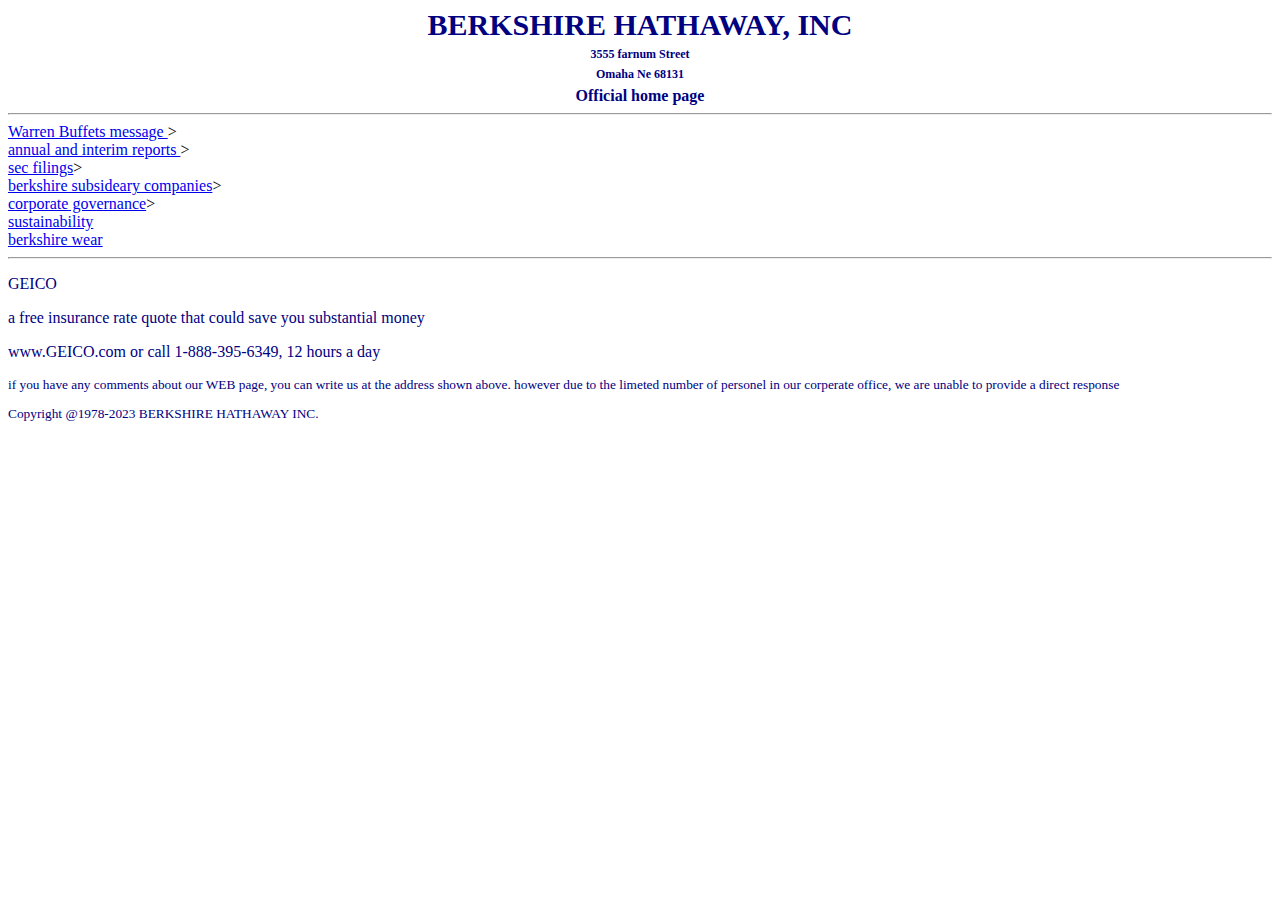
<file: imgs/old project/berk-hath.html>
<!DOCTYPE html>
<html lang="en">
<head>
    <meta charset="UTF-8">
    <meta name="viewport" content="width=device-width, initial-scale=1.0">
    <title>Document</title>
    <link rel="stylesheet" href="berk-hath.css">
</head>
<body>
    
    <p class="address top-line"><span class="first letter">Berkshire Hathaway, inc</span class="inc"> </p>
    <p class="address mid-line">3555 farnum Street</p>
    <p class="address mid-line">Omaha Ne 68131</p>
    <p class="address bot-line">Official home page</p>
        <hr>
        <ul_class="left-list">
            <li><a href="https://berkshirehathaway.com/message.html"target="_blank">Warren Buffets message </a>></a></li>
            <li><a href="https://berkshirehathaway.com/reports.html"target="_blank">annual and interim reports </a>></a></li>
        <li><a href="https://www.sec.gov/cgi-bin/browse-edgar?company=berkshire+hathaway&match=&CIK=&filenum=&State=&Country=&SIC=&owner=exclude&Find=Find+Companies&action=getcompany"target="_blank">sec filings</a>></a></li>
       <div>
        <li><a href="https://berkshirehathaway.com/subs/sublinks.html"target="_blank">berkshire subsideary companies</a>></a></li>
        <li><a href="https://berkshirehathaway.com/govern/govern.html"target="_blank">corporate governance</a>></a></li>
        <li><a href="https://berkshirehathaway.com/sustainability/sustainabilityintro.html"target="_blank">sustainability</a></li>
        <li><a href="https://berkshirewear.com/"target="_blank">berkshire wear</a></li><hr></ul_class="right-list">
    </div>

    <p class="geico">GEICO</p>
    <p class="geico">a free insurance rate quote that could save you substantial money</p>
    <p class="geico">www.GEICO.com or call 1-888-395-6349, 12 hours a day</p>


<p class="end-words">if you have any comments about our WEB page, you can write us at the address shown above. however due to the limeted number of personel in our corperate office, we are unable to provide a direct response</p>


<p class="end-words"><a href="https://berkshirehathaway.com/disclaimer.html" target="legal disclaimer"></a></p>

<p class="end-words">Copyright @1978-2023 BERKSHIRE HATHAWAY INC.</p>
</body>
</html>
</file>
<file: css/index.css>
body {
   
    background-color: aqua;
}
.nav {
    color: chartreuse;
    background-color: red;
}
/* .title {
    color: chartreuse;
    border: 5px solid chartreuse; */

.header {
    box-shadow: 10px 5px 5px palevioletred;
    color: chartreuse;
    border: 5px solid chartreuse;
    background-color: red;
}
.footer {
    color: rebeccapurple;
    border: 5px solid rebeccapurple;
    justify-content: end;
}
.link {
    box-shadow: 10px 5px 5px palevioletred;
}
.link:hover {
        color: whitesmoke;
}

/* ################################ */
/* ########    FORM    ############ */
/* ################################ */
form {
    width: 90%;
    margin: 3em auto;
}
label {
    display: block;
}
.wheather {
    display: flex;
    flex-direction: row;
    flex-direction: row;
    padding: .5rem .75rem;
    background-color: blue;
    align-items: center;
    border-radius: 20px;
    width: 350px;
}

.place {
   margin-right: 10px;
}

.div1 {
    display: flex;
    flex-direction: column;
}
.date {
    margin-right: 15px;
}
.icon {
    margin-right: 10px;
}

.type {

}

.temp {

}

.time {

}

.right-side {
    
    
}


.joke-button {
    cursor: pointer;
    padding: .5rem .75rem;
    background-color: #ea5353;
    width: 30px;
    border-radius: 20px;
    margin: 10px;
    margin-bottom: 10rem;
}

.start {
    text-align: center;
    font-size:  larger;
    font-weight:bolder;
}

.sub {
    text-align: center;
    font-weight: bold;
}

.address1 {
    font-size: small;
    color: red;
}

.right {
    text-align: right;
   justify-content: flex-start;
}
.sideways {
    display: flex;
    padding: 5px;
    margin: 5px;
}

.phone {
    font-weight: bolder;
}
.straight {
    display: block;
}


/* .card {
    /* position: sticky; */
    /* position: absolute; */
    /* top: 20px; */
   
    /* left: 5%;   */
    /* height: 50px;
    width: 50px;
    background-color: chartreuse;
    box-shadow: 3px 3px 5px  0 rgb(0, 0, 0, 1);
    border-radius: 20px;
    display: flex;
    justify-content: center;
    align-items: center;
} */ 
/* .top {
    position: relative;
    height: 200px;
     width: 400px; 
    background-color: chartreuse;
}
.bottom {
    height: 200px;
     width: 400px; 
    background-color: chartreuse;
} */
.midterm {
    display: flex;
    flex-direction: column;
    justify-content: center;
    align-items: center;
    
}
.cards {
    display: flex;
    justify-content: space-between;
   align-items: center;
}
.card {
    display: flex;
    justify-content: column;
    align-items: column;
    flex-direction: column;
}
.top-card {
    max-width: 1440px;
    min-width: 375px;
    /* position: absolute; */
    /* right: 550px; */
    /* height: 300px; */
    width: 350px;
    background-color: white;
    border-radius: 20px;
    
    box-shadow: 5px 5px 5px 5 rgb(#ea5353, #ea5353,#ea5353);
    
}

.left-card{
    max-width: 1440px;
    min-width: 375px;
    /* position: absolute; */
    /* align-self: left; */
    /* left: 70px;
    bottom: 150px; */
    /* height: 300px; */
    width: 300px;
    border-radius: 20px;
   
    background-color: blue;
}

.right-card {
    max-width: 1440px;
    min-width: 375px;
    /* position: absolute; */
    /* right: 30px;
    bottom: 150px; */
    /* height: 300px; */
    width: 350px;
    background-color: blueviolet;
    border-radius: 20px;
    
}

.bottom-card {
    max-width: 1440px;
    min-width: 375px;
    /* position: absolute; */
    /* top: 750px;
    left: 500px; */
    /* height: 300px; */
    width: 350px;
    background-color: rgb(170, 170, 7);
    border-radius: 20px;
   
}
.middle-cards {
    max-width: 1440px;
    min-width: 375px;
    display: flex;
    justify-content: center;
    align-items: center;
    flex-direction: column;

}
.right-box {
    max-width: 1440px;
    min-width: 375px;
display: flex;
justify-content: right;
align-items: center;
}

.side-header {
    font-weight: lighter;
    color: lightgray;
}

.sup-img {
    height: 50px;
    width: 50px;
}
.box-head-2 {
    font-weight: bolder
}

/* :root {
     
} */
.sign-up-form {
    display: flex;
    flex-direction: block;
    border-radius: 10px;
    justify-content: center;
    font-family: 'Poppins', sans-serif;
    align-items: center;
    width: fit-content;
    height: fit-content;
    background-color: white;
    max-width: 1440px;
    min-width: 375px;
}

.purple-box {
    display: flex;
    justify-content: center;
    align-items: center;
    width: fit-content;
    border-radius: 10px;
    color: white;
    font: poppins;
    background-color: hsl(248, 32%, 49%) ;
    max-width: 1440px;
    min-width: 375px;
}
.main-box {
    font-family: 'Poppins', sans-serif;
    display: flex;
    flex-direction: column;
    justify-content: center;
    align-items: center;
    max-width: 1440px;
    min-width: 375px;
}
.terms {
    color: gray;
    font-weight: lighter;
}
.button {
    margin-top: 5px;
    color: white;
    border-radius: 5px;
    background-color: hsl(154, 59%, 51%);
}
.side-words {
    color: floralwhite;
    background-color: #ea5353;
    border-radius: 5px;
    display: flex;
    flex-direction: row;
    align-items: center;
    justify-content: center;
    margin-top: 100px;
    margin-bottom: 100px;
    max-width: 1440px;
    min-width: 375px;
}
</file>
<file: pickle.css>
body {
    background-color: red;
}
.title {
    text-align: center;
}

.description {
  text-align: center;
  background-color: red;
}
.where {
    text-align: center;
    color: purple;
    font-size: xx-large;
}
.end {
    color: purple;
    text-align: center;
    margin: auto;
}

/* margin: 0 auto centers text on screen */
</file>
<file: css/berk-hath.css>
.address {
    /* margin: top right bottom left; */
    /* margin: top/bottom left/right; */
    /* margin: top/bottom/left/right; */
    margin: 5px 0;
    color: navy; 
    text-align: center;
    font-weight: bold;
/* border: 2px solid black; */
} 
.top-line {
    font-size: 30px;
    text-transform: uppercase;
}
.first-letter {
    font-size: 18px;
}

.inc {
    font-size: 14x;
}

.mid-line {
    font-size: 12px;
}

.bot line {
    margin-bottom: 20px;
}

.left-list {
}
.right-list
{}

.geico {
    color: navy;
}
.end-words {
  font-size: smaller;  color: navy;
}
.section-2 {
    
}
</file>
<file: css/extra.css>
body{
    box-sizing: border-box;
    margin: 0;
    padding: 0;
 }
    
    .box {
    width: 100px;
    height: 100px;
    border: 2px solid;
    display: flex;
    justify-content: center;
    align-items: center;
    font-size: 2rem;
    margin: 1rem 0;
    transform: translateX(500px);
   }
    /* problem 2 */
    .box1 {
    background-color: red;
     transition: all 2s ease-in , color 2s ease-in-out/; 
     }  
     + box2 
    /* problem 3 */
 
    .box1:hover {
         background-color: greenyellow;
        color:purple;
         width: 5000px;
       transition: left 2s ease-in-out; 
    }

     div.box2  {
    transition:all .5s ease-in-out;
    background-color: green;
    }  
     div#ex2:hover .box2 { 
        
         width: 2000px; 
    }

    div.box3 {
     background-color: yellow;
     transition:all .5s ease-in-out; 
    }
 div#ex2:hover .box3 {
    width: 1000px;
} 

    /* problem 4 */
    .box4 {
    background-color: blue;
    } 

    html,
body {
  width: 100%;
  height: 100%;
} 

 div#main {
  position: relative;
  height: 200px;
  width: 200px;
  margin: auto;
}

div#main .content {
  position: absolute;
  text-align:center;
  width:200px;
  top:50%;
  transform:translate(0 -50%);
  font-size:24pt;
  transition:all .5s ease-in-out;
} 

div#main .topleft {
  display: inline-block;
  position: absolute;
  width: 100px;
  height: 100px;
  top: 0px;
  left: 0px;
  background: red;
  transition:all .5s ease-in-out;
}

div#main .topright {
  display: inline-block;
  position: absolute;
  width: 100px;
  height: 100px;
  top: 0px;
  left: 100px;
  background: yellow;
  transition:all .5s ease-in-out;
}
div#main .bottomleft {
  display: inline-block;
  position: absolute;
  width: 100px;
  height: 100px;
  left: 0px;
  top: 100px;
  background: blue;
  transition:all .5s ease-in-out;
}

div#main .bottomright {
  display: inline-block;
  position: absolute;
  width: 100px;
  height: 100px;
  left: 100px;
  top: 100px;
  background: green;
  transition:all .5s ease-in-out;
}

div#main:hover .topleft {
transform:rotateX( 90deg);
}
div#main:hover .topright {
transform:rotateX( 90deg);
}
div#main:hover .bottomleft {
transform:rotateX( 90deg);
}

div#main:hover .bottomright {
transform:rotateX( 90deg);
}   
.stabilizer {
  display: flex;
  height: 100px;
  width: 100px;
  justify-content: center;
  align-items: center;

}

.first {
  background-color: gray;
  border-radius: 50%;
  width: 10px;
  height: 10px;
  margin-right: 5px;
  transition: ease-in-out;
  animation:grow1 500ms alternate infinite ease-in-out;
}

.second{
  background-color: gray;
  border-radius: 50%;
  margin-right: 5px;
  width: 10px;
  height: 10px;
  animation:grow2 500ms alternate 300ms infinite ease-in-out;
}

.third {
  background-color: gray;
  border-radius: 50%;
  width: 10px;
  height: 10px;
  animation:grow3 500ms alternate 450ms infinite ease-in-out;
}

@keyframes grow1 {
from{
width: 10px;
height: 10px;

}
to{
width: 20px;
height: 20px;
}
} 

@keyframes grow2 {
  from{
  width: 10px;
  height: 10px;
  
  }
  to{
  width: 20px;
  height: 20px;
  }
  } 

  @keyframes grow3 {
    from{
    width: 10px;
    height: 10px;
    
    }
    to{
    width: 20px;
    height: 20px;
    }
    } 

.pac-man {
  width: 200px;
  height: 200px;

}


.half-circle {
  width: 200px;
  height: 100px;
  display: flex;
  align-items: center;
  justify-content: center;
  background-color: yellow;
  border-radius: 100px 100px 0 0;
  animation:open1 alternate 500ms infinite ease-in-out;
}

.eye {
  width: 20px;
  height: 20px;
  background-color: black;
  border-radius: 50px;
  animation:open1 alternate 500ms infinite ease-in-out;

}
.half-2 {
  width: 200;
  height: 100px;
  display: flex;
  align-items: center;
  justify-content: center;
  background-color: yellow;
  border-radius: 0 0 100px 100px;
  animation:open2 alternate 500ms infinite ease-in-out;
}

@keyframes open1{
  from{
transform: rotateZ(-40deg);
  }
  to{
transform: rotateZ(0deg);
  }
}

@keyframes open2{
  from{
transform: rotateZ(40deg);
  }
  to{
transform: rotateZ(0deg);
  }
}
</file>
<file: css/flex-box.css>
.box-upper {
    width: 100%;
    border: 2px solid black;
    display: flex;
    justify-content:space-between;
}
.box {
width: 20px;
height: 50px;
border: 2px solid black;
}
.top-left {
    border: 2px solid red;
    justify-content:flex-start;
    background-color: red;
}
.top-right {
    border: 2px solid red;
width: 100px;
height: 150px;
}
.inner-left {
    border: 2px solid yellow;
    color: black;
    background-color: yellow;
    justify-content: flex-end;
}
.inner-right {
border: 2px solid grey;
color: black;
background-color: gray;
justify-content: right;
}
.middle-box {
    border: 2px solid red;
    justify-content: center;
    background-color: blue;
    align-content: center;
}
.inside-left {
    border: 2px solid red;
    background-color: green;
    justify-content: left;
}
.inside-right {
    border: 2px solid red;
    background-color: gray;
    justify-content: right;
}
.end-box {
    border: 2px solid green;
    background-color: green;
}
.outside-box {
    border: 2px solid green;
    justify-content: left;
    background-color: green;
}
.inside-box {
    border: 2px solid pink;
    justify-content: right;
    background-color: pink;
    
}
</file>
<file: css/frontend-project.css>
body {
    background-color: #00c1b5;
    display:flex;
    justify-content: center;
    flex-direction: column;
    align-items: center;
}

img {
height: 550px;
width: 550;
display:block;
margin-top: 100px;
}


.issue {
    font-family: 'Roboto', sans-serif;
    text-align: center;
    text-transform: uppercase;
    font-weight: bold;
    text-size-adjust: 10px;
}
.buy {
    font-family: 'Roboto', sans-serif;
    text-align: center;
    text-transform: uppercase;
    font-weight: bold;
    color: white;
}
.stores {
    font-family: 'Roboto', sans-serif;
    color: white;
    text-align: center;
    /* text-transform: uppercase; */
   font-size: 15px;
}
.start {
    font-family: 'Roboto', sans-serif;
    text-align: center;
    /* text-transform: uppercase; */
    font-size: 15px;
}
</file>
<file: css/frontend.css>
body {
   background-color: palevioletred;
}



.card {
   height: 500px;
   width: 500px;
   background-color: palevioletred;
   justify-content: center;
   align-items: center;
   display: flex;
   flex-direction: column;
   height: 650px;
   width: 400px;
   text-decoration-color: white;
   background-color: white;
   border-radius: 20px;
}

.inner-card {
   font-family: sans-serif;
   font-weight: bolder;
   /* height: fit-content;
   width: fit-content;
   background-color: white;
   border-radius: 20px; */
   display: flex;
   justify-content: center;
   align-items: center;
   
}

.side-heading {
   display: none;
   font-weight: lighter;
   color: grey;
}

@media (max-width: 1020px) {
   header {
      height: 250px;
      width: 250px;
   }
}

.link {
   /* display: none; */
}
</file>
<file: css/monogram.css>
p {
 
}
a {
    text-decoration: none;
}

.hero-section {
    padding-top: 1em;
    padding-bottom: 15em;
    background-image:url(../imgs/electronic\ 2.jpg);
    background-position: center;
    background-repeat: no-repeat;
    background-size: cover;
    border: 2px solid black;
}

header {
    /* position: sticky; */
    top: 50px;
    width: 90%;
    max-width: 1800px;
    margin: 2em auto;
    margin-bottom: 10em;
    /* font-size: 1rem; */
    /* clamp(min, grow, max) */
    font-size: clamp(1.5rem, .5vw, 2.5rem);
    display: flex;
    justify-content: space-between;
    align-items: center;
    background-color: navy;

}
.header-left {
    display: flex;
    justify-content: space-between;
    align-items: center;
}
.header-left p {
margin-left: .25em;
font-size: clamp(2rem, 5.5vw, 3rem);
text-transform: uppercase;
}
nav a {
    font-size: clamp(.5rem, 3vw, 1.5rem);
    margin-left: 5em;
    color: orangered;
    text-transform: uppercase;
}
.hero {
    width: 90%;
    max-width: 1800px;
    margin: 0em auto;
    margin-bottom: 10em;
}
.hero h1 {
    width: 70%;
    margin: 0 auto;
    text-align: center;
    color: orangered;
}
.hero p {
    width: 70%;
    margin: 1rem auto;
    text-align: center;
    text-transform: uppercase;
    color: orangered;
    font-size: clamp(1.15rem, 1vw, 3rem);
}
.products {
    width: 90%;
    margin: 0 auto;
    max-width: 1800px;
    padding: 2em;
    display: flex;
    flex-wrap: wrap;
    justify-content: center;
    align-items: center;
    /* flex-direction: column; */
    gap: 1em;
    background-color: rgb(220, 212, 212);
}
.product {
    justify-content: flex-start;
    width: clamp(25em, 48%, 60em);
    display: flex;
    flex-direction: column;
    align-items: space-between;
    width: 100%;
    border: 2px solid orangered;
    position: relative;
    cursor: grab;
}

.product img {
    aspect-ratio: 1/1;
}
.pre-order-btn,
.shop-btn {
    text-transform: uppercase;
    padding: .4rem .7rem;
    font-size: .8rem;
    font-weight: bold;
    letter-spacing: .1rem;
}
.pre-order-btn {
 background-color: #ff8b68;
 position: absolute;
 top: 20px;
 right: 0;
}
.shop-btn {
background-color: #1a2456;
color: white;
border-radius: 20px;
display: none;
}


.item-price {
    /* display: none; */
}

.product img {
    width: 100%;
    height: 35vh;
    display: inline-block;
    aspect-ratio: 16/9;
}
.item {
    margin: .25em 0;
    display: flex;
    justify-content: space-between;
    align-items: center
}
.item-name {
    text-transform: uppercase;
    font-weight: bold;
}
.item-description {
    margin: .25em 0;
}

footer {
    padding-left: 5vw;
    width: 100%;
    display: flex;
    flex-direction: column;
    justify-content: space-between;
    align-items: space-between;
}
.footer-col {
    width: 50%;
    margin: .5em 0;
}

/* @media (max-width: 700px) {
    footer {
        *flex-direction: column-reverse;}
} */
</file>
<file: css/project.css>
<<<<<<< HEAD
body {
    max-height: 1500px;
    margin: 10px;
    height: 100px;
    max-width: 1000px;
    width: 90%;
}



.header {
   display: flex;
   height: 30px;
   width: 100%;
   max-width: 1000px;
   margin-bottom: 50px;
}
.permanent-marker-regular {
    font-family: "Permanent Marker", cursive;
    font-weight: 400;
    font-style: normal;
    max-width: 1000px;
  }


.protest-strike-regular {
  font-family: "Protest Strike", sans-serif;
  font-weight: 400;
  font-style: normal;
}

.brand {
  margin-right: 10px;
  max-width: 1000px;
}
.slogan {
    font-weight: 900;
    font-size: 50px;
    width: 350px;
    max-width: 1000px;
    font-family: Impact,  'Arial Narrow Bold', sans-serif;
}

.careers {
    margin-right: 15px;
    margin-left: 15px;
}
.careers:hover {
    color:  lightgray;
    cursor: pointer;
}
.about {
    margin-right: 500px;
}
.about:hover {
    color: lightgray;
    cursor: pointer;
}
.register-button {
    height: 25px;
    width: 60px;
    border-radius: 20px;
    border: 2px solid black;
    background-color: black;
    color: black;
    align-items: center;
}
.register-button:hover {
    background-color: whitesmoke;
    cursor: pointer;
    
}
.register {
    color: white;
   justify-content: center;
   align-items: center;
   align-self: center;
   margin-top: 3px;
}
.register:hover {
    color: gray;
    background-color: white;
    cursor: pointer;
}

.right-side {
    display: flex;
    align-items: center;
}




.button {
    border-radius: 10px;
    background-color: black;
    font-family:fantasy;
}
.button:hover {
    background-color: white;
    cursor: pointer;
}
.button-text {
    color: white;
}
.button-text:hover {
    color: black;
}

.image {
    margin-left: 500px;
    height: 400px;
    max-width: 1000px;
    display: flex;
    justify-content:right;
    align-items:end ;
}
.elmo {
    height: 10px;
    display: flex;
    justify-content: center;
    align-items: center;
    cursor: crosshair;
}
/* .login {
    /* margin-right: 20px; */
/* } */
.login:hover {
    color: grey;
    cursor: pointer;
}

.main-text {
    font-size: 20px;
    width: 400px;
    font-family: system-ui, -apple-system, BlinkMacSystemFont, 'Segoe UI', Roboto, Oxygen, Ubuntu, Cantarell, 'Open Sans', 'Helvetica Neue', sans-serif;
}

=======
body {
    max-height: 1500px;
    margin: 10px;
    height: 100px;
    max-width: 1000px;
    width: 90%;
}



.header {
   display: flex;
   height: 30px;
   width: 100%;
   max-width: 1000px;
   margin-bottom: 50px;
}
.permanent-marker-regular {
    font-family: "Permanent Marker", cursive;
    font-weight: 400;
    font-style: normal;
    max-width: 1000px;
  }


.protest-strike-regular {
  font-family: "Protest Strike", sans-serif;
  font-weight: 400;
  font-style: normal;
}

.brand {
  margin-right: 10px;
  max-width: 1000px;
}
.slogan {
    font-weight: 900;
    font-size: 50px;
    width: 350px;
    max-width: 1000px;
    font-family: Impact,  'Arial Narrow Bold', sans-serif;
}

.careers {
    margin-right: 15px;
    margin-left: 15px;
}
.careers:hover {
    color:  lightgray;
    cursor: pointer;
}
.about {
    margin-right: 500px;
}
.about:hover {
    color: lightgray;
    cursor: pointer;
}
.register-button {
    height: 25px;
    width: 60px;
    border-radius: 20px;
    border: 2px solid black;
    background-color: black;
    color: black;
    align-items: center;
}
.register-button:hover {
    background-color: whitesmoke;
    cursor: pointer;
    
}
.register {
    color: white;
   justify-content: center;
   align-items: center;
   align-self: center;
   margin-top: 3px;
}
.register:hover {
    color: gray;
    background-color: white;
    cursor: pointer;
}

.right-side {
    display: flex;
    align-items: center;
}




.button {
    border-radius: 10px;
    background-color: black;
    font-family:fantasy;
}
.button:hover {
    background-color: white;
    cursor: pointer;
}
.button-text {
    color: white;
}
.button-text:hover {
    color: black;
}

.image {
    margin-left: 500px;
    height: 400px;
    max-width: 1000px;
    display: flex;
    justify-content:right;
    align-items:end ;
}
.elmo {
    height: 10px;
    display: flex;
    justify-content: center;
    align-items: center;
    cursor: crosshair;
}
/* .login {
    /* margin-right: 20px; */
/* } */
.login:hover {
    color: grey;
    cursor: pointer;
}

.main-text {
    font-size: 20px;
    width: 400px;
    font-family: system-ui, -apple-system, BlinkMacSystemFont, 'Segoe UI', Roboto, Oxygen, Ubuntu, Cantarell, 'Open Sans', 'Helvetica Neue', sans-serif;
}

>>>>>>> 8b3f09f81c7ed73d2025ba4d0d53631a40c319a9
</file>
<file: css/strawberry.css>
body {
    background-color: red;
}
.title {
    text-align: center;
}

.description {
  text-align: center;
  background-color: red;
}
.where {
    text-align: center;
    color: purple;
    font-size: xx-large;
}
.end {
    color: purple;
    text-align: center;
    margin: auto;
}
.header {
    color: chartreuse;
    border: 5px solid chartreuse;
}

/* margin: 0 auto centers text on screen */
</file>
<file: imgs/old project/berk-hath.css>
.address {
    /* margin: top right bottom left; */
    /* margin: top/bottom left/right; */
    /* margin: top/bottom/left/right; */
    margin: 5px 0;
    color: navy; 
    text-align: center;
    font-weight: bold;
/* border: 2px solid black; */
} 
.top-line {
    font-size: 30px;
    text-transform: uppercase;
}
.first-letter {
    font-size: 18px;
}

.inc {
    font-size: 14x;
}

.mid-line {
    font-size: 12px;
}

.bot line {
    margin-bottom: 20px;
}

.left-list {
}
.right-list
{}

.geico {
    color: navy;
}
.end-words {
  font-size: smaller;  color: navy;
}
.section-2 {
    
}
</file>
